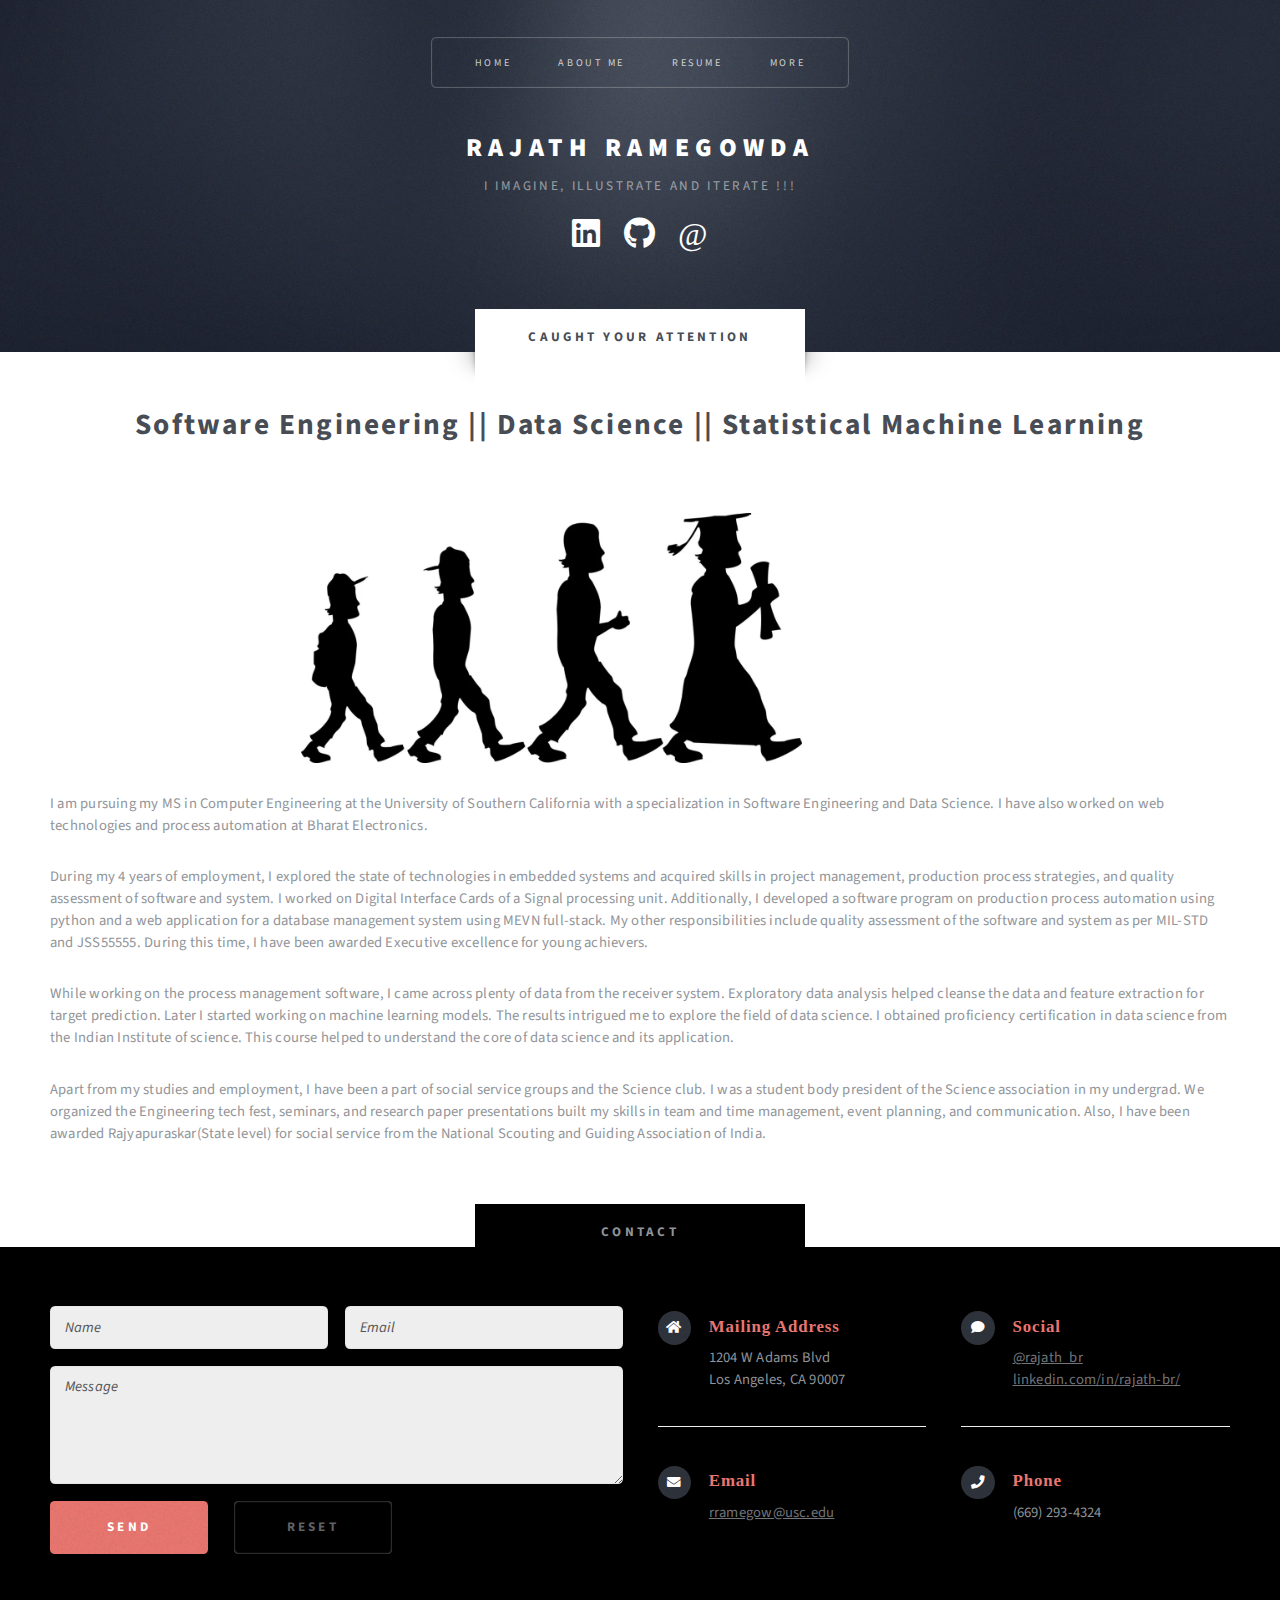
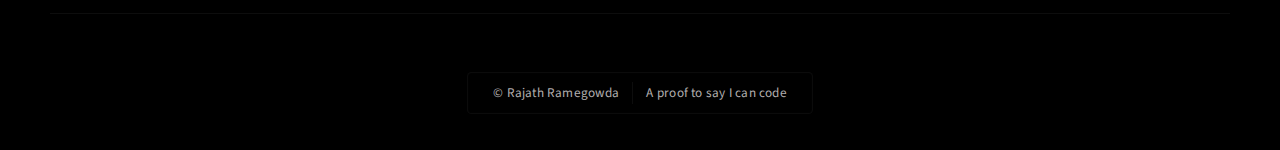
<file: about.html>
<!DOCTYPE HTML>
<html>
	<head>
		<title>Rajath Ramegowda</title>
		<meta charset="utf-8" />
		<meta name="viewport" content="width=device-width, initial-scale=1, user-scalable=no" />
		<link rel="stylesheet" href="assets/css/main.css" />
		<link rel="stylesheet" href="assets/css/all.css"/>
	</head>
	<body class="no-sidebar is-preload">
		<div id="page-wrapper">

			<!-- Header -->
				<section id="header" class="wrapper">

					<!-- Logo -->
                    <div id="logo">
                        <h1><a href="index.html">Rajath Ramegowda</a></h1>
                        <p>I Imagine, Illustrate and Iterate !!!</p>
                        <div style="margin-top: 20px;">
                            <a href="https://www.linkedin.com/in/rajath-br/" target="_blank"><span class="fab fa-linkedin" style="font-size: xx-large; margin-right: 20px; color: white;"></span></a>
                            <a href="https://github.com/rajathbrgowda"><span class="fab fa-github" style="font-size: xx-large; margin-right: 20px; color: white;"></span></a>
                            <a href="mailto:rramegow@usc.edu"><span class="fab fa-at" style="font-size: xx-large; color: white;"></span></a>
                        </div>
                    </div>

					<!-- Nav -->
                    <nav id="nav">
                        <ul>
                            <li><a href="index.html">Home</a></li>
                            <li class="current"><a href="about.html">About ME</a></li>
                            <li><a href="Rajath_Resume.pdf" target="_blank">Resume</a></li>
                            <li>
                                <a href="#">More</a>
                                <ul>
                                    <li><a href="/index.html#skills">Skills</a></li>
                                    <li><a href="/index.html#education">Education</a></li>
                                    <li><a href="/index.html#experience">Experience</a></li>
                                    <li><a href="/index.html#project">Project</a></li>
                                    <li><a href="/activity.html">Activities</a></li>
                                    <li><a href="/index.html#contact">Contact me</a></li>
                                </ul>
                            </li>
                        </ul>
                    </nav>

				</section>

			<!-- Main -->
				<div id="main" class="wrapper style2">
					<div class="title">Caught your attention </div>
					<div class="container">

						<!-- Content -->
							<div id="content">
								<article class="box post">
									<header class="style1">
										<h2>Software Engineering || Data Science || Statistical Machine Learning<br class="mobile-hide" /></h2>
									</header>
									<a href="#" class="image featured" style="display: flex; justify-content: center;">
										<img src="images/evolution.webp" style="height: 50%; width:50%"/>
									</a>
									<p>I am pursuing my MS in Computer Engineering at the University of Southern California with a specialization in Software Engineering and Data Science. 
                                        I have also worked on web technologies and process automation at Bharat Electronics. </p>

									<p>During my 4 years of employment, I explored the state of technologies in embedded systems and acquired skills in project management, production process strategies, and quality assessment of software and system. 
                                        I worked on Digital Interface Cards of a Signal processing unit. Additionally, I developed a software program on production process automation using python and a web application for a database management system using MEVN full-stack. 
                                        My other responsibilities include quality assessment of the software and system as per MIL-STD and JSS55555. During this time, I have been awarded Executive excellence for young achievers. </p>
									
                                        <p>While working on the process management software, I came across plenty of data from the receiver system. Exploratory data analysis helped cleanse the data and feature extraction for target prediction. 
                                            Later I started working on machine learning models. The results intrigued me to explore the field of data science. 
                                            I obtained proficiency certification in data science from the Indian Institute of science. 
                                            This course helped to understand the core of data science and its application. </p>

									<p>Apart from my studies and employment, I have been a part of social service groups and the Science club. 
                                        I was a student body president of the Science association in my undergrad. We organized the Engineering tech fest, seminars, and research paper presentations built my skills in team and time management, event planning, and communication. 
                                        Also, I have been awarded Rajyapuraskar(State level) for social service from the National Scouting and Guiding Association of India.</p>
								
                                    </article>
							</div>

					</div>
				</div>

			<!-- Footer -->
            <section id="contact" class="wrapper" style="background-color: black; padding-bottom: 10px;">
                <div class="title" style="background-color: black;"> Contact</div>
                <div class="container">
                    <div class="row">
                        <div class="col-6 col-12-medium">

                            <!-- Contact Form -->
                            
                                <section>
                                    <form action="https://formspree.io/f/xgebadan" method="POST">
                                        <div class="row gtr-50">
                                            <div class="col-6 col-12-small">
                                                <input type="text" name="name" id="contact-name" placeholder="Name" />
                                            </div>
                                            <div class="col-6 col-12-small">
                                                <input type="text" name="email" id="contact-email" placeholder="Email" />
                                            </div>
                                            <div class="col-12">
                                                <textarea name="message" id="contact-message" placeholder="Message" rows="4"></textarea>
                                            </div>
                                            <div class="col-12">
                                                <ul class="actions">
                                                    <li><input type="submit" class="style1" value="Send" /></li>
                                                    <li><input type="reset" class="style2" value="Reset" /></li>
                                                </ul>
                                            </div>
                                        </div>
                                    </form>
                                </section>

                        </div>
                        <div class="col-6 col-12-medium">

                            <!-- Contact --> 
                                <section class="feature-list small">
                                    <div class="row">
                                        <div class="col-6 col-12-small">
                                            <section>
                                                <h3 class="fa-solid fa-home"> Mailing Address</h3>
                                                <p>
                                                    1204 W Adams Blvd<br />
                                                    Los Angeles, CA 90007
                                                </p>
                                            </section>
                                        </div>
                                        <div class="col-6 col-12-small">
                                            <section>
                                                <h3 class="fa-solid fa-comment">Social</h3>
                                                <p>
                                                    <a href="https://www.instagram.com/rajath_br/">@rajath_br</a><br />
                                                    <a href="https://www.linkedin.com/in/rajath-br/">linkedin.com/in/rajath-br/</a><br />
                                                </p>
                                            </section>
                                        </div>
                                        <div class="col-6 col-12-small">
                                            <section>
                                                <h3 class="fa-solid fa-envelope">Email</h3>
                                                <p>
                                                    <a href="rramegow@usc.edu">rramegow@usc.edu</a>
                                                </p>
                                            </section>
                                        </div>
                                        <div class="col-6 col-12-small">
                                            <section>
                                                <h3 class="fa-solid fa-phone">Phone</h3>
                                                <p>
                                                    (669) 293-4324
                                                </p>
                                            </section>
                                        </div>
                                    </div>
                                </section>

                        </div>
                    </div>
                    <div id="copyright">
                        <ul style="color: rgb(178, 175, 175);">
                            <li>&copy; Rajath Ramegowda</li><li>A proof to say I can code </li>
                        </ul>
                    </div>
                </div>
            </section>

		</div>

		<!-- Scripts -->
			<script src="assets/js/jquery.min.js"></script>
			<script src="assets/js/jquery.dropotron.min.js"></script>
			<script src="assets/js/browser.min.js"></script>
			<script src="assets/js/breakpoints.min.js"></script>
			<script src="assets/js/util.js"></script>
			<script src="assets/js/main.js"></script>

	</body>
</html>
</file>
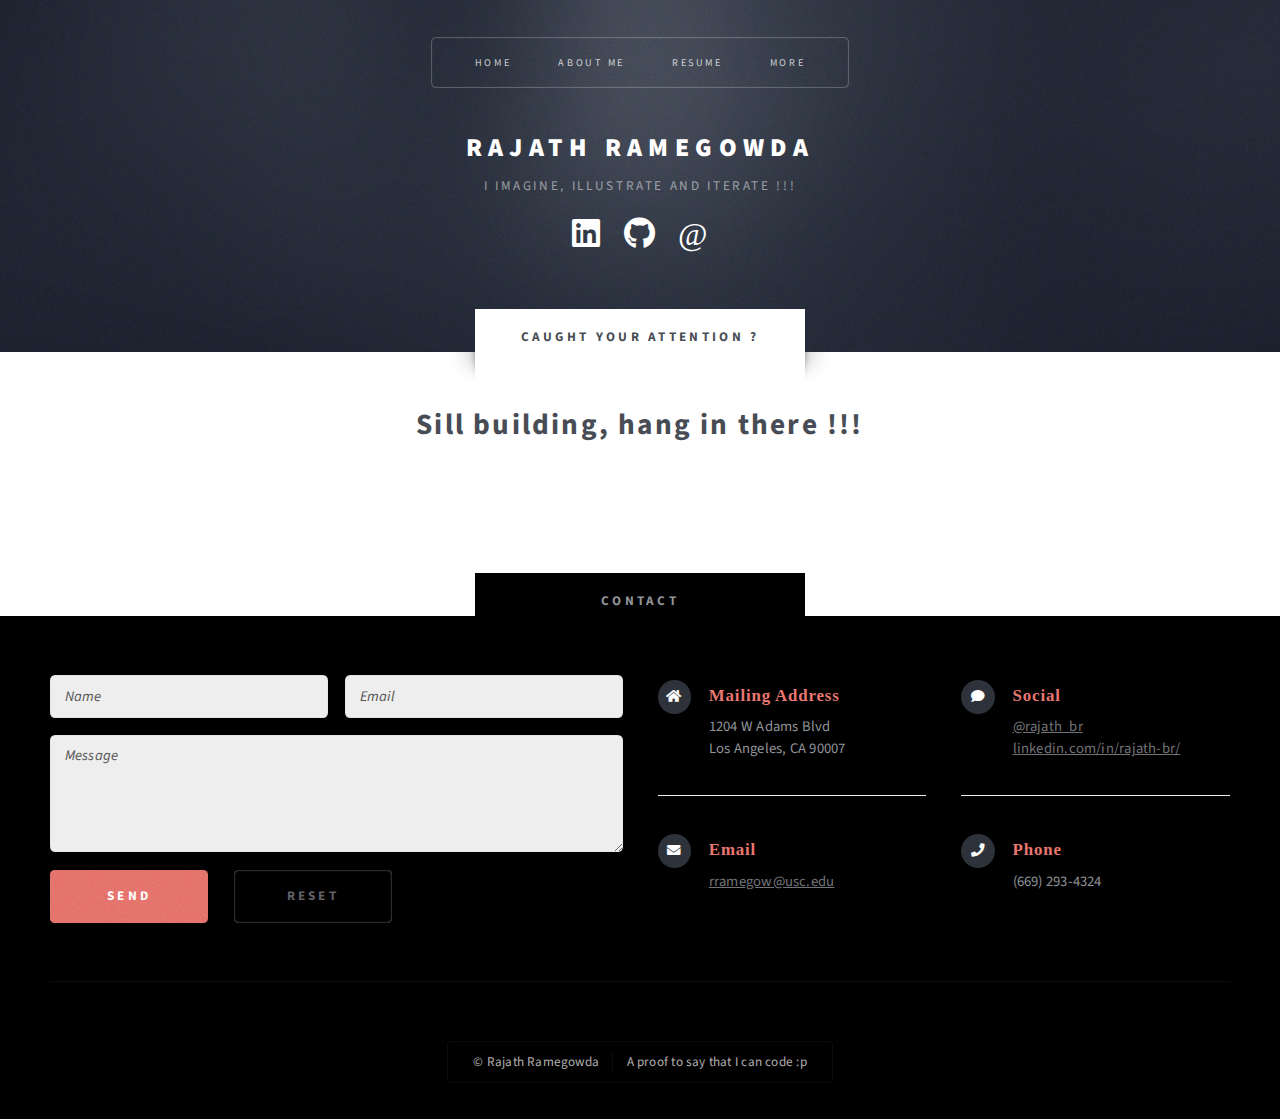
<file: activity.html>
<!DOCTYPE HTML>
<html>
	<head>
		<title>Rajath Ramegowda</title>
		<meta charset="utf-8" />
		<meta name="viewport" content="width=device-width, initial-scale=1, user-scalable=no" />
		<link rel="stylesheet" href="assets/css/main.css" />
		<link rel="stylesheet" href="assets/css/all.css"/>
	</head>
	<body class="no-sidebar is-preload">
		<div id="page-wrapper">

			<!-- Header -->
				<section id="header" class="wrapper">

					<!-- Logo -->
                    <div id="logo">
                        <h1><a href="index.html">Rajath Ramegowda</a></h1>
                        <p>I Imagine, Illustrate and Iterate !!!</p>
                        <div style="margin-top: 20px;">
                            <a href="https://www.linkedin.com/in/rajath-br/" target="_blank"><span class="fab fa-linkedin" style="font-size: xx-large; margin-right: 20px; color: white;"></span></a>
                            <a href="https://github.com/rajathbrgowda"><span class="fab fa-github" style="font-size: xx-large; margin-right: 20px; color: white;"></span></a>
                            <a href="mailto:rramegow@usc.edu"><span class="fab fa-at" style="font-size: xx-large; color: white;"></span></a>
                        </div>
                    </div>

					<!-- Nav -->
                    <nav id="nav">
                        <ul>
                            <li><a href="index.html">Home</a></li>
                            <li><a href="about.html">About ME</a></li>
                            <li><a href="Rajath_Resume.pdf" target="_blank">Resume</a></li>
                            <li>
                                <a href="#">More</a>
                                <ul>
                                    <li><a href="/index.html#skills">Skills</a></li>
                                    <li><a href="/index.html#education">Education</a></li>
                                    <li><a href="/index.html#experience">Experience</a></li>
                                    <li><a href="/index.html#project">Project</a></li>
                                    <li  class="current"><a href="#">Activities</a></li>
                                    <li><a href="/index.html#contact">Contact me</a></li>
                                </ul>
                            </li>
                        </ul>
                    </nav>

				</section>

			<!-- Main -->
				<div id="main" class="wrapper style2">
					<div class="title">Caught your attention ?</div>
					<div class="container">

						<!-- Content -->
							<div id="content">
								<article class="box post">
									<header class="style1">
										<h2> Sill building, hang in there !!!<br class="mobile-hide" /></h2>
									</header>
									
                                    </article>
							</div>

					</div>
				</div>

			<!-- Footer -->
            <section id="contact" class="wrapper" style="background-color: black; padding-bottom: 10px;">
                <div class="title" style="background-color: black;"> Contact</div>
                <div class="container">
                    <div class="row">
                        <div class="col-6 col-12-medium">

                            <!-- Contact Form -->
                            
                                <section>
                                    <form action="https://formspree.io/f/xgebadan" method="POST">
                                        <div class="row gtr-50">
                                            <div class="col-6 col-12-small">
                                                <input type="text" name="name" id="contact-name" placeholder="Name" />
                                            </div>
                                            <div class="col-6 col-12-small">
                                                <input type="text" name="email" id="contact-email" placeholder="Email" />
                                            </div>
                                            <div class="col-12">
                                                <textarea name="message" id="contact-message" placeholder="Message" rows="4"></textarea>
                                            </div>
                                            <div class="col-12">
                                                <ul class="actions">
                                                    <li><input type="submit" class="style1" value="Send" /></li>
                                                    <li><input type="reset" class="style2" value="Reset" /></li>
                                                </ul>
                                            </div>
                                        </div>
                                    </form>
                                </section>

                        </div>
                        <div class="col-6 col-12-medium">

                            <!-- Contact --> 
                                <section class="feature-list small">
                                    <div class="row">
                                        <div class="col-6 col-12-small">
                                            <section>
                                                <h3 class="fa-solid fa-home">Mailing Address</h3>
                                                <p>
                                                    1204 W Adams Blvd<br />
                                                    Los Angeles, CA 90007
                                                </p>
                                            </section>
                                        </div>
                                        <div class="col-6 col-12-small">
                                            <section>
                                                <h3 class="fa-solid fa-comment">Social</h3>
                                                <p>
                                                    <a href="https://www.instagram.com/rajath_br/">@rajath_br</a><br />
                                                    <a href="https://www.linkedin.com/in/rajath-br/">linkedin.com/in/rajath-br/</a><br />
                                                </p>
                                            </section>
                                        </div>
                                        <div class="col-6 col-12-small">
                                            <section>
                                                <h3 class="fa-solid fa-envelope">Email</h3>
                                                <p>
                                                    <a href="rramegow@usc.edu">rramegow@usc.edu</a>
                                                </p>
                                            </section>
                                        </div>
                                        <div class="col-6 col-12-small">
                                            <section>
                                                <h3 class="fa-solid fa-phone">Phone</h3>
                                                <p>
                                                    (669) 293-4324
                                                </p>
                                            </section>
                                        </div>
                                    </div>
                                </section>

                        </div>
                    </div>
                    <div id="copyright">
                        <ul style="color: rgb(178, 175, 175);">
                            <li>&copy; Rajath Ramegowda</li><li>A proof to say that I can code :p </li>
                        </ul>
                    </div>
                </div>
            </section>

		</div>

		<!-- Scripts -->
			<script src="assets/js/jquery.min.js"></script>
			<script src="assets/js/jquery.dropotron.min.js"></script>
			<script src="assets/js/browser.min.js"></script>
			<script src="assets/js/breakpoints.min.js"></script>
			<script src="assets/js/util.js"></script>
			<script src="assets/js/main.js"></script>

	</body>
</html>
</file>
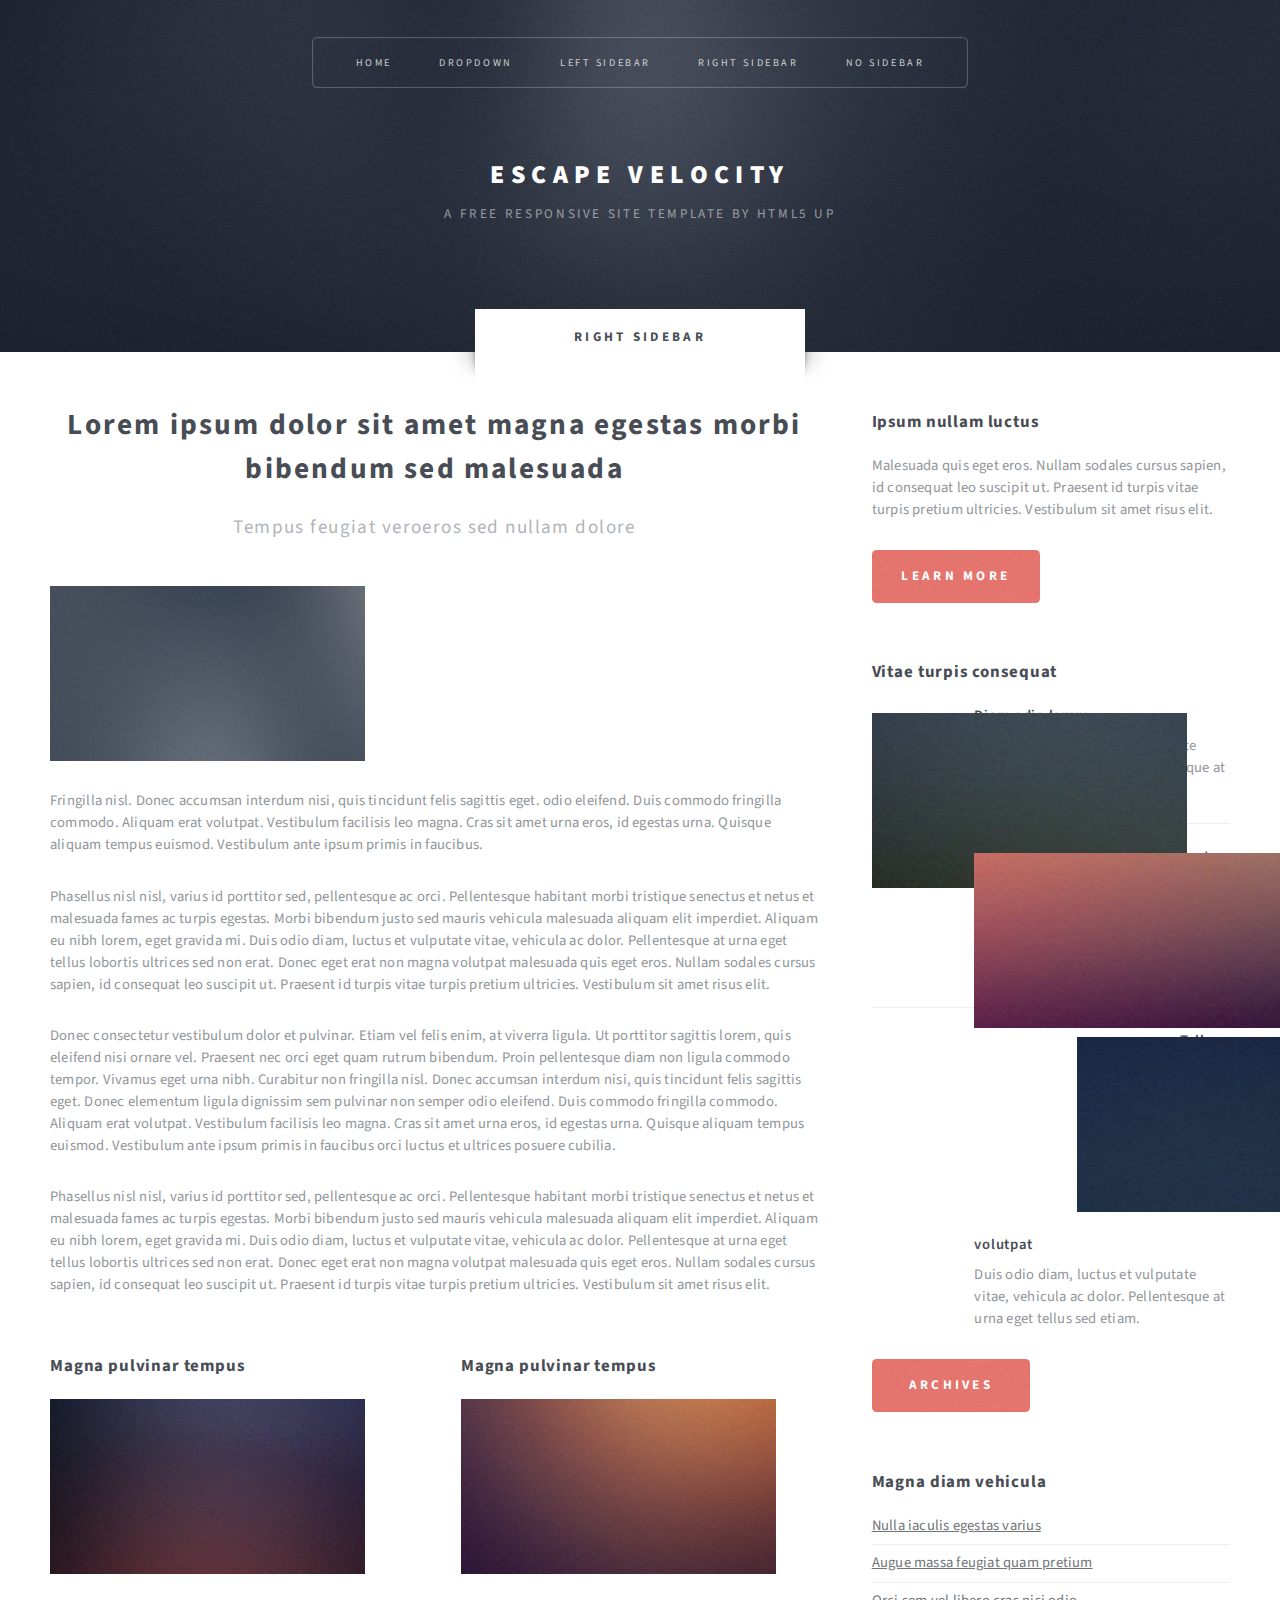
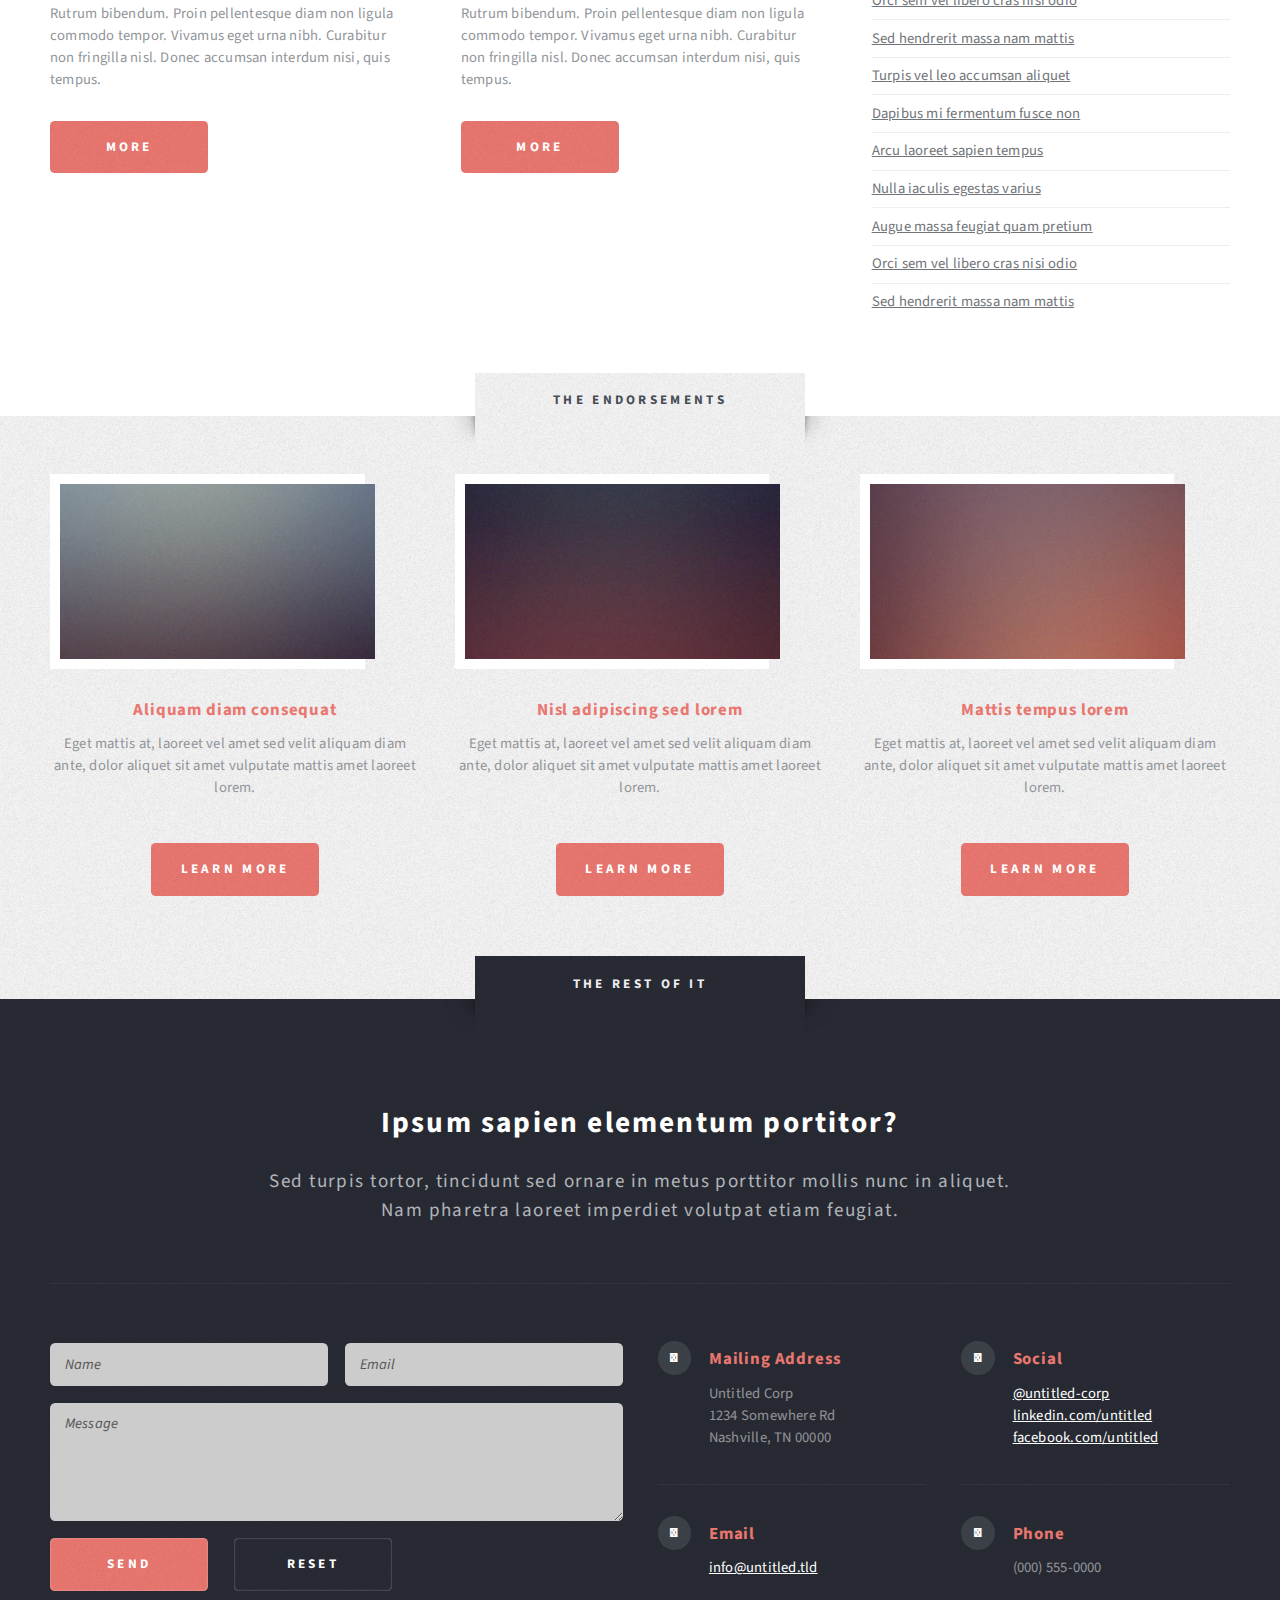
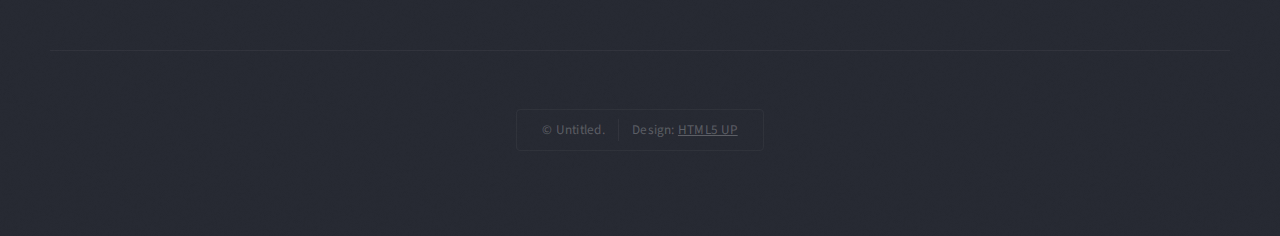
<file: right-sidebar.html>
<!DOCTYPE HTML>
<!--
	Escape Velocity by HTML5 UP
	html5up.net | @ajlkn
	Free for personal and commercial use under the CCA 3.0 license (html5up.net/license)
-->
<html>
	<head>
		<title>Right Sidebar - Escape Velocity by HTML5 UP</title>
		<meta charset="utf-8" />
		<meta name="viewport" content="width=device-width, initial-scale=1, user-scalable=no" />
		<link rel="stylesheet" href="assets/css/main.css" />
	</head>
	<body class="right-sidebar is-preload">
		<div id="page-wrapper">

			<!-- Header -->
				<section id="header" class="wrapper">

					<!-- Logo -->
						<div id="logo">
							<h1><a href="index.html">Escape Velocity</a></h1>
							<p>A free responsive site template by HTML5 UP</p>
						</div>

					<!-- Nav -->
						<nav id="nav">
							<ul>
								<li><a href="index.html">Home</a></li>
								<li>
									<a href="#">Dropdown</a>
									<ul>
										<li><a href="#">Lorem ipsum</a></li>
										<li><a href="#">Magna veroeros</a></li>
										<li><a href="#">Etiam nisl</a></li>
										<li>
											<a href="#">Sed consequat</a>
											<ul>
												<li><a href="#">Lorem dolor</a></li>
												<li><a href="#">Amet consequat</a></li>
												<li><a href="#">Magna phasellus</a></li>
												<li><a href="#">Etiam nisl</a></li>
												<li><a href="#">Sed feugiat</a></li>
											</ul>
										</li>
										<li><a href="#">Nisl tempus</a></li>
									</ul>
								</li>
								<li><a href="left-sidebar.html">Left Sidebar</a></li>
								<li class="current"><a href="right-sidebar.html">Right Sidebar</a></li>
								<li><a href="no-sidebar.html">No Sidebar</a></li>
							</ul>
						</nav>

				</section>

			<!-- Main -->
				<section id="main" class="wrapper style2">
					<div class="title">Right Sidebar</div>
					<div class="container">
						<div class="row gtr-150">
							<div class="col-8 col-12-medium">

								<!-- Content -->
									<div id="content">
										<article class="box post">
											<header class="style1">
												<h2>Lorem ipsum dolor sit amet magna egestas morbi bibendum sed malesuada</h2>
												<p>Tempus feugiat veroeros sed nullam dolore</p>
											</header>
											<a href="#" class="image featured">
												<img src="images/pic01.jpg" alt="" />
											</a>
											<p>Fringilla nisl. Donec accumsan interdum nisi, quis tincidunt felis sagittis eget.
											odio eleifend. Duis commodo fringilla commodo. Aliquam erat volutpat. Vestibulum
											facilisis leo magna. Cras sit amet urna eros, id egestas urna. Quisque aliquam
											tempus euismod. Vestibulum ante ipsum primis in faucibus.</p>
											<p>Phasellus nisl nisl, varius id porttitor sed, pellentesque ac orci. Pellentesque
											habitant morbi tristique senectus et netus et malesuada fames ac turpis egestas. Morbi
											bibendum justo sed mauris vehicula malesuada aliquam elit imperdiet. Aliquam eu nibh
											lorem, eget gravida mi. Duis odio diam, luctus et vulputate vitae, vehicula ac dolor.
											Pellentesque at urna eget tellus lobortis ultrices sed non erat. Donec eget erat non
											magna volutpat malesuada quis eget eros. Nullam sodales cursus sapien, id consequat
											leo suscipit ut. Praesent id turpis vitae turpis pretium ultricies. Vestibulum sit
											amet risus elit.</p>
											<p>Donec consectetur vestibulum dolor et pulvinar. Etiam vel felis enim, at viverra
											ligula. Ut porttitor sagittis lorem, quis eleifend nisi ornare vel. Praesent nec orci
											eget quam rutrum bibendum. Proin pellentesque diam non ligula commodo tempor. Vivamus
											eget urna nibh. Curabitur non fringilla nisl. Donec accumsan interdum nisi, quis
											tincidunt felis sagittis eget. Donec elementum ligula dignissim sem pulvinar non semper
											odio eleifend. Duis commodo fringilla commodo. Aliquam erat volutpat. Vestibulum
											facilisis leo magna. Cras sit amet urna eros, id egestas urna. Quisque aliquam
											tempus euismod. Vestibulum ante ipsum primis in faucibus orci luctus et ultrices
											posuere cubilia.</p>
											<p>Phasellus nisl nisl, varius id porttitor sed, pellentesque ac orci. Pellentesque
											habitant morbi tristique senectus et netus et malesuada fames ac turpis egestas. Morbi
											bibendum justo sed mauris vehicula malesuada aliquam elit imperdiet. Aliquam eu nibh
											lorem, eget gravida mi. Duis odio diam, luctus et vulputate vitae, vehicula ac dolor.
											Pellentesque at urna eget tellus lobortis ultrices sed non erat. Donec eget erat non
											magna volutpat malesuada quis eget eros. Nullam sodales cursus sapien, id consequat
											leo suscipit ut. Praesent id turpis vitae turpis pretium ultricies. Vestibulum sit
											amet risus elit.</p>
										</article>
										<div class="row gtr-150">
											<div class="col-6 col-12-small">
												<section class="box">
													<header>
														<h2>Magna pulvinar tempus</h2>
													</header>
													<a href="#" class="image featured"><img src="images/pic05.jpg" alt="" /></a>
													<p>Rutrum bibendum. Proin pellentesque diam non ligula commodo tempor. Vivamus
													eget urna nibh. Curabitur non fringilla nisl. Donec accumsan interdum nisi, quis
													tempus.</p>
													<a href="#" class="button style1">More</a>
												</section>
											</div>
											<div class="col-6 col-12-small">
												<section class="box">
													<header>
														<h2>Magna pulvinar tempus</h2>
													</header>
													<a href="#" class="image featured"><img src="images/pic06.jpg" alt="" /></a>
													<p>Rutrum bibendum. Proin pellentesque diam non ligula commodo tempor. Vivamus
													eget urna nibh. Curabitur non fringilla nisl. Donec accumsan interdum nisi, quis
													tempus.</p>
													<a href="#" class="button style1">More</a>
												</section>
											</div>
										</div>
									</div>

							</div>
							<div class="col-4 col-12-medium">

								<!-- Sidebar -->
									<div id="sidebar">
										<section class="box">
											<header>
												<h2>Ipsum nullam luctus</h2>
											</header>
											<p>Malesuada quis eget eros. Nullam sodales cursus sapien, id consequat
											leo suscipit ut. Praesent id turpis vitae turpis pretium ultricies. Vestibulum sit
											amet risus elit.</p>
											<a href="#" class="button style1">Learn More</a>
										</section>
										<section class="box">
											<header>
												<h2>Vitae turpis consequat</h2>
											</header>
											<ul class="style2">
												<li>
													<article class="box post-excerpt">
														<a href="#" class="image left"><img src="images/pic08.jpg" alt="" /></a>
														<h3><a href="#">Diam odio lorem</a></h3>
														<p>Duis odio diam, luctus et vulputate vitae, vehicula ac dolor. Pellentesque at urna eget tellus sed etiam.</p>
													</article>
												</li>
												<li>
													<article class="box post-excerpt">
														<a href="#" class="image left"><img src="images/pic09.jpg" alt="" /></a>
														<h3><a href="#">Sed duis consequat</a></h3>
														<p>Duis odio diam, luctus et vulputate vitae, vehicula ac dolor. Pellentesque at urna eget tellus sed etiam.</p>
													</article>
												</li>
												<li>
													<article class="box post-excerpt">
														<a href="#" class="image left"><img src="images/pic10.jpg" alt="" /></a>
														<h3><a href="#">Tellus nulla volutpat</a></h3>
														<p>Duis odio diam, luctus et vulputate vitae, vehicula ac dolor. Pellentesque at urna eget tellus sed etiam.</p>
													</article>
												</li>
											</ul>
											<a href="#" class="button style1">Archives</a>
										</section>
										<section class="box">
											<header>
												<h2>Magna diam vehicula</h2>
											</header>
											<ul class="style3">
												<li><a href="#">Nulla iaculis egestas varius</a></li>
												<li><a href="#">Augue massa feugiat quam pretium</a></li>
												<li><a href="#">Orci sem vel libero cras nisi odio</a></li>
												<li><a href="#">Sed hendrerit massa nam mattis</a></li>
												<li><a href="#">Turpis vel leo accumsan aliquet</a></li>
												<li><a href="#">Dapibus mi fermentum fusce non</a></li>
												<li><a href="#">Arcu laoreet sapien tempus</a></li>
												<li><a href="#">Nulla iaculis egestas varius</a></li>
												<li><a href="#">Augue massa feugiat quam pretium</a></li>
												<li><a href="#">Orci sem vel libero cras nisi odio</a></li>
												<li><a href="#">Sed hendrerit massa nam mattis</a></li>
											</ul>
										</section>
									</div>

							</div>
						</div>
					</div>
				</section>

			<!-- Highlights -->
				<section id="highlights" class="wrapper style3">
					<div class="title">The Endorsements</div>
					<div class="container">
						<div class="row aln-center">
							<div class="col-4 col-12-medium">
								<section class="highlight">
									<a href="#" class="image featured"><img src="images/pic02.jpg" alt="" /></a>
									<h3><a href="#">Aliquam diam consequat</a></h3>
									<p>Eget mattis at, laoreet vel amet sed velit aliquam diam ante, dolor aliquet sit amet vulputate mattis amet laoreet lorem.</p>
									<ul class="actions">
										<li><a href="#" class="button style1">Learn More</a></li>
									</ul>
								</section>
							</div>
							<div class="col-4 col-12-medium">
								<section class="highlight">
									<a href="#" class="image featured"><img src="images/pic03.jpg" alt="" /></a>
									<h3><a href="#">Nisl adipiscing sed lorem</a></h3>
									<p>Eget mattis at, laoreet vel amet sed velit aliquam diam ante, dolor aliquet sit amet vulputate mattis amet laoreet lorem.</p>
									<ul class="actions">
										<li><a href="#" class="button style1">Learn More</a></li>
									</ul>
								</section>
							</div>
							<div class="col-4 col-12-medium">
								<section class="highlight">
									<a href="#" class="image featured"><img src="images/pic04.jpg" alt="" /></a>
									<h3><a href="#">Mattis tempus lorem</a></h3>
									<p>Eget mattis at, laoreet vel amet sed velit aliquam diam ante, dolor aliquet sit amet vulputate mattis amet laoreet lorem.</p>
									<ul class="actions">
										<li><a href="#" class="button style1">Learn More</a></li>
									</ul>
								</section>
							</div>
						</div>
					</div>
				</section>

			<!-- Footer -->
				<section id="footer" class="wrapper">
					<div class="title">The Rest Of It</div>
					<div class="container">
						<header class="style1">
							<h2>Ipsum sapien elementum portitor?</h2>
							<p>
								Sed turpis tortor, tincidunt sed ornare in metus porttitor mollis nunc in aliquet.<br />
								Nam pharetra laoreet imperdiet volutpat etiam feugiat.
							</p>
						</header>
						<div class="row">
							<div class="col-6 col-12-medium">

								<!-- Contact Form -->
									<section>
										<form method="post" action="#">
											<div class="row gtr-50">
												<div class="col-6 col-12-small">
													<input type="text" name="name" id="contact-name" placeholder="Name" />
												</div>
												<div class="col-6 col-12-small">
													<input type="text" name="email" id="contact-email" placeholder="Email" />
												</div>
												<div class="col-12">
													<textarea name="message" id="contact-message" placeholder="Message" rows="4"></textarea>
												</div>
												<div class="col-12">
													<ul class="actions">
														<li><input type="submit" class="style1" value="Send" /></li>
														<li><input type="reset" class="style2" value="Reset" /></li>
													</ul>
												</div>
											</div>
										</form>
									</section>

							</div>
							<div class="col-6 col-12-medium">

								<!-- Contact -->
									<section class="feature-list small">
										<div class="row">
											<div class="col-6 col-12-small">
												<section>
													<h3 class="icon solid fa-home">Mailing Address</h3>
													<p>
														Untitled Corp<br />
														1234 Somewhere Rd<br />
														Nashville, TN 00000
													</p>
												</section>
											</div>
											<div class="col-6 col-12-small">
												<section>
													<h3 class="icon solid fa-comment">Social</h3>
													<p>
														<a href="#">@untitled-corp</a><br />
														<a href="#">linkedin.com/untitled</a><br />
														<a href="#">facebook.com/untitled</a>
													</p>
												</section>
											</div>
											<div class="col-6 col-12-small">
												<section>
													<h3 class="icon solid fa-envelope">Email</h3>
													<p>
														<a href="#">info@untitled.tld</a>
													</p>
												</section>
											</div>
											<div class="col-6 col-12-small">
												<section>
													<h3 class="icon solid fa-phone">Phone</h3>
													<p>
														(000) 555-0000
													</p>
												</section>
											</div>
										</div>
									</section>

							</div>
						</div>
						<div id="copyright">
							<ul>
								<li>&copy; Untitled.</li><li>Design: <a href="http://html5up.net">HTML5 UP</a></li>
							</ul>
						</div>
					</div>
				</section>

		</div>

		<!-- Scripts -->
			<script src="assets/js/jquery.min.js"></script>
			<script src="assets/js/jquery.dropotron.min.js"></script>
			<script src="assets/js/browser.min.js"></script>
			<script src="assets/js/breakpoints.min.js"></script>
			<script src="assets/js/util.js"></script>
			<script src="assets/js/main.js"></script>

	</body>
</html>
</file>
<file: assets/css/main.css>
@import url("fontawesome-all.min.css");
@import url("https://fonts.googleapis.com/css?family=Source+Sans+Pro:400,400italic,700,900");

/*
	Escape Velocity by HTML5 UP
	html5up.net | @ajlkn
	Free for personal and commercial use under the CCA 3.0 license (html5up.net/license)
*/

html, body, div, span, applet, object,
iframe, h1, h2, h3, h4, h5, h6, p, blockquote,
pre, a, abbr, acronym, address, big, cite,
code, del, dfn, em, img, ins, kbd, q, s, samp,
small, strike, strong, sub, sup, tt, var, b,
u, i, center, dl, dt, dd, ol, ul, li, fieldset,
form, label, legend, table, caption, tbody,
tfoot, thead, tr, th, td, article, aside,
canvas, details, embed, figure, figcaption,
footer, header, hgroup, menu, nav, output, ruby,
section, summary, time, mark, audio, video {
	margin: 0;
	padding: 0;
	border: 0;
	font-size: 100%;
	font: inherit;
	vertical-align: baseline;}

article, aside, details, figcaption, figure,
footer, header, hgroup, menu, nav, section {
	display: block;}

body {
	line-height: 1;
}

ol, ul {
	list-style: none;
}

blockquote, q {
	quotes: none;
}

	blockquote:before, blockquote:after, q:before, q:after {
		content: '';
		content: none;
	}

table {
	border-collapse: collapse;
	border-spacing: 0;
}

body {
	-webkit-text-size-adjust: none;
}

mark {
	background-color: transparent;
	color: inherit;
}

input::-moz-focus-inner {
	border: 0;
	padding: 0;
}

input, select, textarea {
	-moz-appearance: none;
	-webkit-appearance: none;
	-ms-appearance: none;
	appearance: none;
}

/* Basic */

	@-ms-viewport {
		width: device-width;
	}

	html {
		box-sizing: border-box;
	}

	*, *:before, *:after {
		box-sizing: inherit;
	}

	body.is-preload *, body.is-preload *:before, body.is-preload *:after {
		-moz-animation: none !important;
		-webkit-animation: none !important;
		-ms-animation: none !important;
		animation: none !important;
		-moz-transition: none !important;
		-webkit-transition: none !important;
		-ms-transition: none !important;
		transition: none !important;
	}

	body, input, textarea, select {
		font-family: 'Source Sans Pro', sans-serif;
		font-weight: 400;
		color: #919499;
		font-size: 14pt;
		line-height: 1.75em;
		letter-spacing: 0.025em;
	}

	h1, h2, h3, h4, h5, h6 {
		font-weight: 700;
		color: #484d55;
	}

		h1 a, h2 a, h3 a, h4 a, h5 a, h6 a {
			color: inherit;
			text-decoration: none;
		}

	a {
		-moz-transition: color .25s ease-in-out;
		-webkit-transition: color .25s ease-in-out;
		-ms-transition: color .25s ease-in-out;
		transition: color .25s ease-in-out;
		text-decoration: underline;
		color: #717479;
	}

		a:hover {
			text-decoration: none;
		}

	strong, b {
		font-weight: 700;
		color: #484d55;
	}

	blockquote {
		border-left: solid 0.5em #ddd;
		padding: 1em 0 1em 2em;
		font-style: italic;
	}

	em, i {
		font-style: italic;
	}

	hr {
		border: 0;
		border-top: solid 1px #ddd;
		margin: 2em 0 2em 0;
	}

	sub {
		position: relative;
		top: 0.5em;
		font-size: 0.8em;
	}

	sup {
		position: relative;
		top: -0.5em;
		font-size: 0.8em;
	}

	.nobr {
		white-space: nowrap;
	}

	br.clear {
		clear: both;
	}

	p, ul, ol, dl, table, blockquote, form {
		margin-bottom: 2em;
	}

/* Container */

	.container {
		margin: 0 auto;
		max-width: 100%;
		width: 68em;
	}

		@media screen and (max-width: 1680px) {

			.container {
				width: 70em;
			}

		}

		@media screen and (max-width: 1280px) {

			.container {
				width: calc(100% - 100px);
			}

		}

		@media screen and (max-width: 980px) {

			.container {
				width: calc(100% - 100px);
			}

		}

		@media screen and (max-width: 736px) {

			.container {
				width: calc(100% - 40px);
			}

		}

/* Row */

	.row {
		display: flex;
		flex-wrap: wrap;
		box-sizing: border-box;
		align-items: stretch;
	}

		.row > * {
			box-sizing: border-box;
		}

		.row.gtr-uniform > * > :last-child {
			margin-bottom: 0;
		}

		.row.aln-left {
			justify-content: flex-start;
		}

		.row.aln-center {
			justify-content: center !important;
		}

		.row.aln-right {
			justify-content: flex-end;
		}

		.row.aln-top {
			align-items: flex-start;
		}

		.row.aln-middle {
			align-items: center;
		}

		.row.aln-bottom {
			align-items: flex-end;
		}

		.row > .imp {
			order: -1;
		}

		.row > .col-1 {
			width: 8.33333%;
		}

		.row > .off-1 {
			margin-left: 8.33333%;
		}

		.row > .col-2 {
			width: 16.66667%;
		}

		.row > .off-2 {
			margin-left: 16.66667%;
		}

		.row > .col-3 {
			width: 25%;
		}

		.row > .off-3 {
			margin-left: 25%;
		}

		.row > .col-4 {
			width: 33.33333%;
		}

		.row > .off-4 {
			margin-left: 33.33333%;
		}

		.row > .col-5 {
			width: 41.66667%;
		}

		.row > .off-5 {
			margin-left: 41.66667%;
		}

		.row > .col-6 {
			width: 50%;
		}

		.row > .off-6 {
			margin-left: 50%;
		}

		.row > .col-7 {
			width: 58.33333%;
		}

		.row > .off-7 {
			margin-left: 58.33333%;
		}

		.row > .col-8 {
			width: 66.66667%;
		}

		.row > .off-8 {
			margin-left: 66.66667%;
		}

		.row > .col-9 {
			width: 75%;
		}

		.row > .off-9 {
			margin-left: 75%;
		}

		.row > .col-10 {
			width: 83.33333%;
		}

		.row > .off-10 {
			margin-left: 83.33333%;
		}

		.row > .col-11 {
			width: 91.66667%;
		}

		.row > .off-11 {
			margin-left: 91.66667%;
		}

		.row > .col-12 {
			width: 100%;
		}

		.row > .off-12 {
			margin-left: 100%;
		}

		.row.gtr-0 {
			margin-top: 0px;
			margin-left: 0px;
		}

			.row.gtr-0 > * {
				padding: 0px 0 0 0px;
			}

			.row.gtr-0.gtr-uniform {
				margin-top: 0px;
			}

				.row.gtr-0.gtr-uniform > * {
					padding-top: 0px;
				}

		.row.gtr-25 {
			margin-top: -12.5px;
			margin-left: -12.5px;
		}

			.row.gtr-25 > * {
				padding: 12.5px 0 0 12.5px;
			}

			.row.gtr-25.gtr-uniform {
				margin-top: -12.5px;
			}

				.row.gtr-25.gtr-uniform > * {
					padding-top: 12.5px;
				}

		.row.gtr-50 {
			margin-top: -25px;
			margin-left: -25px;
		}

			.row.gtr-50 > * {
				padding: 25px 0 0 25px;
			}

			.row.gtr-50.gtr-uniform {
				margin-top: -25px;
			}

				.row.gtr-50.gtr-uniform > * {
					padding-top: 25px;
				}

		.row {
			margin-top: -50px;
			margin-left: -50px;
		}

			.row > * {
				padding: 50px 0 0 50px;
			}

			.row.gtr-uniform {
				margin-top: -50px;
			}

				.row.gtr-uniform > * {
					padding-top: 50px;
				}

		.row.gtr-150 {
			margin-top: -75px;
			margin-left: -75px;
		}

			.row.gtr-150 > * {
				padding: 75px 0 0 75px;
			}

			.row.gtr-150.gtr-uniform {
				margin-top: -75px;
			}

				.row.gtr-150.gtr-uniform > * {
					padding-top: 75px;
				}

		.row.gtr-200 {
			margin-top: -100px;
			margin-left: -100px;
		}

			.row.gtr-200 > * {
				padding: 100px 0 0 100px;
			}

			.row.gtr-200.gtr-uniform {
				margin-top: -100px;
			}

				.row.gtr-200.gtr-uniform > * {
					padding-top: 100px;
				}

		@media screen and (max-width: 1680px) {

			.row {
				display: flex;
				flex-wrap: wrap;
				box-sizing: border-box;
				align-items: stretch;
			}

				.row > * {
					box-sizing: border-box;
				}

				.row.gtr-uniform > * > :last-child {
					margin-bottom: 0;
				}

				.row.aln-left {
					justify-content: flex-start;
				}

				.row.aln-center {
					justify-content: center;
				}

				.row.aln-right {
					justify-content: flex-end;
				}

				.row.aln-top {
					align-items: flex-start;
				}

				.row.aln-middle {
					align-items: center;
				}

				.row.aln-bottom {
					align-items: flex-end;
				}

				.row > .imp-xlarge {
					order: -1;
				}

				.row > .col-1-xlarge {
					width: 8.33333%;
				}

				.row > .off-1-xlarge {
					margin-left: 8.33333%;
				}

				.row > .col-2-xlarge {
					width: 16.66667%;
				}

				.row > .off-2-xlarge {
					margin-left: 16.66667%;
				}

				.row > .col-3-xlarge {
					width: 25%;
				}

				.row > .off-3-xlarge {
					margin-left: 25%;
				}

				.row > .col-4-xlarge {
					width: 33.33333%;
				}

				.row > .off-4-xlarge {
					margin-left: 33.33333%;
				}

				.row > .col-5-xlarge {
					width: 41.66667%;
				}

				.row > .off-5-xlarge {
					margin-left: 41.66667%;
				}

				.row > .col-6-xlarge {
					width: 50%;
				}

				.row > .off-6-xlarge {
					margin-left: 50%;
				}

				.row > .col-7-xlarge {
					width: 58.33333%;
				}

				.row > .off-7-xlarge {
					margin-left: 58.33333%;
				}

				.row > .col-8-xlarge {
					width: 66.66667%;
				}

				.row > .off-8-xlarge {
					margin-left: 66.66667%;
				}

				.row > .col-9-xlarge {
					width: 75%;
				}

				.row > .off-9-xlarge {
					margin-left: 75%;
				}

				.row > .col-10-xlarge {
					width: 83.33333%;
				}

				.row > .off-10-xlarge {
					margin-left: 83.33333%;
				}

				.row > .col-11-xlarge {
					width: 91.66667%;
				}

				.row > .off-11-xlarge {
					margin-left: 91.66667%;
				}

				.row > .col-12-xlarge {
					width: 100%;
				}

				.row > .off-12-xlarge {
					margin-left: 100%;
				}

				.row.gtr-0 {
					margin-top: 0px;
					margin-left: 0px;
				}

					.row.gtr-0 > * {
						padding: 0px 0 0 0px;
					}

					.row.gtr-0.gtr-uniform {
						margin-top: 0px;
					}

						.row.gtr-0.gtr-uniform > * {
							padding-top: 0px;
						}

				.row.gtr-25 {
					margin-top: -12.5px;
					margin-left: -12.5px;
				}

					.row.gtr-25 > * {
						padding: 12.5px 0 0 12.5px;
					}

					.row.gtr-25.gtr-uniform {
						margin-top: -12.5px;
					}

						.row.gtr-25.gtr-uniform > * {
							padding-top: 12.5px;
						}

				.row.gtr-50 {
					margin-top: -25px;
					margin-left: -25px;
				}

					.row.gtr-50 > * {
						padding: 25px 0 0 25px;
					}

					.row.gtr-50.gtr-uniform {
						margin-top: -25px;
					}

						.row.gtr-50.gtr-uniform > * {
							padding-top: 25px;
						}

				.row {
					margin-top: -50px;
					margin-left: -50px;
				}

					.row > * {
						padding: 50px 0 0 50px;
					}

					.row.gtr-uniform {
						margin-top: -50px;
					}

						.row.gtr-uniform > * {
							padding-top: 50px;
						}

				.row.gtr-150 {
					margin-top: -75px;
					margin-left: -75px;
				}

					.row.gtr-150 > * {
						padding: 75px 0 0 75px;
					}

					.row.gtr-150.gtr-uniform {
						margin-top: -75px;
					}

						.row.gtr-150.gtr-uniform > * {
							padding-top: 75px;
						}

				.row.gtr-200 {
					margin-top: -100px;
					margin-left: -100px;
				}

					.row.gtr-200 > * {
						padding: 100px 0 0 100px;
					}

					.row.gtr-200.gtr-uniform {
						margin-top: -100px;
					}

						.row.gtr-200.gtr-uniform > * {
							padding-top: 100px;
						}

		}

		@media screen and (max-width: 1280px) {

			.row {
				display: flex;
				flex-wrap: wrap;
				box-sizing: border-box;
				align-items: stretch;
			}

				.row > * {
					box-sizing: border-box;
				}

				.row.gtr-uniform > * > :last-child {
					margin-bottom: 0;
				}

				.row.aln-left {
					justify-content: flex-start;
				}

				.row.aln-center {
					justify-content: center;
				}

				.row.aln-right {
					justify-content: flex-end;
				}

				.row.aln-top {
					align-items: flex-start;
				}

				.row.aln-middle {
					align-items: center;
				}

				.row.aln-bottom {
					align-items: flex-end;
				}

				.row > .imp-large {
					order: -1;
				}

				.row > .col-1-large {
					width: 8.33333%;
				}

				.row > .off-1-large {
					margin-left: 8.33333%;
				}

				.row > .col-2-large {
					width: 16.66667%;
				}

				.row > .off-2-large {
					margin-left: 16.66667%;
				}

				.row > .col-3-large {
					width: 25%;
				}

				.row > .off-3-large {
					margin-left: 25%;
				}

				.row > .col-4-large {
					width: 33.33333%;
				}

				.row > .off-4-large {
					margin-left: 33.33333%;
				}

				.row > .col-5-large {
					width: 41.66667%;
				}

				.row > .off-5-large {
					margin-left: 41.66667%;
				}

				.row > .col-6-large {
					width: 50%;
				}

				.row > .off-6-large {
					margin-left: 50%;
				}

				.row > .col-7-large {
					width: 58.33333%;
				}

				.row > .off-7-large {
					margin-left: 58.33333%;
				}

				.row > .col-8-large {
					width: 66.66667%;
				}

				.row > .off-8-large {
					margin-left: 66.66667%;
				}

				.row > .col-9-large {
					width: 75%;
				}

				.row > .off-9-large {
					margin-left: 75%;
				}

				.row > .col-10-large {
					width: 83.33333%;
				}

				.row > .off-10-large {
					margin-left: 83.33333%;
				}

				.row > .col-11-large {
					width: 91.66667%;
				}

				.row > .off-11-large {
					margin-left: 91.66667%;
				}

				.row > .col-12-large {
					width: 100%;
				}

				.row > .off-12-large {
					margin-left: 100%;
				}

				.row.gtr-0 {
					margin-top: 0px;
					margin-left: 0px;
				}

					.row.gtr-0 > * {
						padding: 0px 0 0 0px;
					}

					.row.gtr-0.gtr-uniform {
						margin-top: 0px;
					}

						.row.gtr-0.gtr-uniform > * {
							padding-top: 0px;
						}

				.row.gtr-25 {
					margin-top: -8.75px;
					margin-left: -8.75px;
				}

					.row.gtr-25 > * {
						padding: 8.75px 0 0 8.75px;
					}

					.row.gtr-25.gtr-uniform {
						margin-top: -8.75px;
					}

						.row.gtr-25.gtr-uniform > * {
							padding-top: 8.75px;
						}

				.row.gtr-50 {
					margin-top: -17.5px;
					margin-left: -17.5px;
				}

					.row.gtr-50 > * {
						padding: 17.5px 0 0 17.5px;
					}

					.row.gtr-50.gtr-uniform {
						margin-top: -17.5px;
					}

						.row.gtr-50.gtr-uniform > * {
							padding-top: 17.5px;
						}

				.row {
					margin-top: -35px;
					margin-left: -35px;
				}

					.row > * {
						padding: 35px 0 0 35px;
					}

					.row.gtr-uniform {
						margin-top: -35px;
					}

						.row.gtr-uniform > * {
							padding-top: 35px;
						}

				.row.gtr-150 {
					margin-top: -52.5px;
					margin-left: -52.5px;
				}

					.row.gtr-150 > * {
						padding: 52.5px 0 0 52.5px;
					}

					.row.gtr-150.gtr-uniform {
						margin-top: -52.5px;
					}

						.row.gtr-150.gtr-uniform > * {
							padding-top: 52.5px;
						}

				.row.gtr-200 {
					margin-top: -70px;
					margin-left: -70px;
				}

					.row.gtr-200 > * {
						padding: 70px 0 0 70px;
					}

					.row.gtr-200.gtr-uniform {
						margin-top: -70px;
					}

						.row.gtr-200.gtr-uniform > * {
							padding-top: 70px;
						}

		}

		@media screen and (max-width: 980px) {

			.row {
				display: flex;
				flex-wrap: wrap;
				box-sizing: border-box;
				align-items: stretch;
			}

				.row > * {
					box-sizing: border-box;
				}

				.row.gtr-uniform > * > :last-child {
					margin-bottom: 0;
				}

				.row.aln-left {
					justify-content: flex-start;
				}

				.row.aln-center {
					justify-content: center;
				}

				.row.aln-right {
					justify-content: flex-end;
				}

				.row.aln-top {
					align-items: flex-start;
				}

				.row.aln-middle {
					align-items: center;
				}

				.row.aln-bottom {
					align-items: flex-end;
				}

				.row > .imp-medium {
					order: -1;
				}

				.row > .col-1-medium {
					width: 8.33333%;
				}

				.row > .off-1-medium {
					margin-left: 8.33333%;
				}

				.row > .col-2-medium {
					width: 16.66667%;
				}

				.row > .off-2-medium {
					margin-left: 16.66667%;
				}

				.row > .col-3-medium {
					width: 25%;
				}

				.row > .off-3-medium {
					margin-left: 25%;
				}

				.row > .col-4-medium {
					width: 33.33333%;
				}

				.row > .off-4-medium {
					margin-left: 33.33333%;
				}

				.row > .col-5-medium {
					width: 41.66667%;
				}

				.row > .off-5-medium {
					margin-left: 41.66667%;
				}

				.row > .col-6-medium {
					width: 50%;
				}

				.row > .off-6-medium {
					margin-left: 50%;
				}

				.row > .col-7-medium {
					width: 58.33333%;
				}

				.row > .off-7-medium {
					margin-left: 58.33333%;
				}

				.row > .col-8-medium {
					width: 66.66667%;
				}

				.row > .off-8-medium {
					margin-left: 66.66667%;
				}

				.row > .col-9-medium {
					width: 75%;
				}

				.row > .off-9-medium {
					margin-left: 75%;
				}

				.row > .col-10-medium {
					width: 83.33333%;
				}

				.row > .off-10-medium {
					margin-left: 83.33333%;
				}

				.row > .col-11-medium {
					width: 91.66667%;
				}

				.row > .off-11-medium {
					margin-left: 91.66667%;
				}

				.row > .col-12-medium {
					width: 100%;
				}

				.row > .off-12-medium {
					margin-left: 100%;
				}

				.row.gtr-0 {
					margin-top: 0px;
					margin-left: 0px;
				}

					.row.gtr-0 > * {
						padding: 0px 0 0 0px;
					}

					.row.gtr-0.gtr-uniform {
						margin-top: 0px;
					}

						.row.gtr-0.gtr-uniform > * {
							padding-top: 0px;
						}

				.row.gtr-25 {
					margin-top: -12.5px;
					margin-left: -12.5px;
				}

					.row.gtr-25 > * {
						padding: 12.5px 0 0 12.5px;
					}

					.row.gtr-25.gtr-uniform {
						margin-top: -12.5px;
					}

						.row.gtr-25.gtr-uniform > * {
							padding-top: 12.5px;
						}

				.row.gtr-50 {
					margin-top: -25px;
					margin-left: -25px;
				}

					.row.gtr-50 > * {
						padding: 25px 0 0 25px;
					}

					.row.gtr-50.gtr-uniform {
						margin-top: -25px;
					}

						.row.gtr-50.gtr-uniform > * {
							padding-top: 25px;
						}

				.row {
					margin-top: -50px;
					margin-left: -50px;
				}

					.row > * {
						padding: 50px 0 0 50px;
					}

					.row.gtr-uniform {
						margin-top: -50px;
					}

						.row.gtr-uniform > * {
							padding-top: 50px;
						}

				.row.gtr-150 {
					margin-top: -75px;
					margin-left: -75px;
				}

					.row.gtr-150 > * {
						padding: 75px 0 0 75px;
					}

					.row.gtr-150.gtr-uniform {
						margin-top: -75px;
					}

						.row.gtr-150.gtr-uniform > * {
							padding-top: 75px;
						}

				.row.gtr-200 {
					margin-top: -100px;
					margin-left: -100px;
				}

					.row.gtr-200 > * {
						padding: 100px 0 0 100px;
					}

					.row.gtr-200.gtr-uniform {
						margin-top: -100px;
					}

						.row.gtr-200.gtr-uniform > * {
							padding-top: 100px;
						}

		}

		@media screen and (max-width: 736px) {

			.row {
				display: flex;
				flex-wrap: wrap;
				box-sizing: border-box;
				align-items: stretch;
			}

				.row > * {
					box-sizing: border-box;
				}

				.row.gtr-uniform > * > :last-child {
					margin-bottom: 0;
				}

				.row.aln-left {
					justify-content: flex-start;
				}

				.row.aln-center {
					justify-content: center;
				}

				.row.aln-right {
					justify-content: flex-end;
				}

				.row.aln-top {
					align-items: flex-start;
				}

				.row.aln-middle {
					align-items: center;
				}

				.row.aln-bottom {
					align-items: flex-end;
				}

				.row > .imp-small {
					order: -1;
				}

				.row > .col-1-small {
					width: 8.33333%;
				}

				.row > .off-1-small {
					margin-left: 8.33333%;
				}

				.row > .col-2-small {
					width: 16.66667%;
				}

				.row > .off-2-small {
					margin-left: 16.66667%;
				}

				.row > .col-3-small {
					width: 25%;
				}

				.row > .off-3-small {
					margin-left: 25%;
				}

				.row > .col-4-small {
					width: 33.33333%;
				}

				.row > .off-4-small {
					margin-left: 33.33333%;
				}

				.row > .col-5-small {
					width: 41.66667%;
				}

				.row > .off-5-small {
					margin-left: 41.66667%;
				}

				.row > .col-6-small {
					width: 50%;
				}

				.row > .off-6-small {
					margin-left: 50%;
				}

				.row > .col-7-small {
					width: 58.33333%;
				}

				.row > .off-7-small {
					margin-left: 58.33333%;
				}

				.row > .col-8-small {
					width: 66.66667%;
				}

				.row > .off-8-small {
					margin-left: 66.66667%;
				}

				.row > .col-9-small {
					width: 75%;
				}

				.row > .off-9-small {
					margin-left: 75%;
				}

				.row > .col-10-small {
					width: 83.33333%;
				}

				.row > .off-10-small {
					margin-left: 83.33333%;
				}

				.row > .col-11-small {
					width: 91.66667%;
				}

				.row > .off-11-small {
					margin-left: 91.66667%;
				}

				.row > .col-12-small {
					width: 100%;
				}

				.row > .off-12-small {
					margin-left: 100%;
				}

				.row.gtr-0 {
					margin-top: 0px;
					margin-left: 0px;
				}

					.row.gtr-0 > * {
						padding: 0px 0 0 0px;
					}

					.row.gtr-0.gtr-uniform {
						margin-top: 0px;
					}

						.row.gtr-0.gtr-uniform > * {
							padding-top: 0px;
						}

				.row.gtr-25 {
					margin-top: -7.5px;
					margin-left: -7.5px;
				}

					.row.gtr-25 > * {
						padding: 7.5px 0 0 7.5px;
					}

					.row.gtr-25.gtr-uniform {
						margin-top: -7.5px;
					}

						.row.gtr-25.gtr-uniform > * {
							padding-top: 7.5px;
						}

				.row.gtr-50 {
					margin-top: -15px;
					margin-left: -15px;
				}

					.row.gtr-50 > * {
						padding: 15px 0 0 15px;
					}

					.row.gtr-50.gtr-uniform {
						margin-top: -15px;
					}

						.row.gtr-50.gtr-uniform > * {
							padding-top: 15px;
						}

				.row {
					margin-top: -30px;
					margin-left: -30px;
				}

					.row > * {
						padding: 30px 0 0 30px;
					}

					.row.gtr-uniform {
						margin-top: -30px;
					}

						.row.gtr-uniform > * {
							padding-top: 30px;
						}

				.row.gtr-150 {
					margin-top: -45px;
					margin-left: -45px;
				}

					.row.gtr-150 > * {
						padding: 45px 0 0 45px;
					}

					.row.gtr-150.gtr-uniform {
						margin-top: -45px;
					}

						.row.gtr-150.gtr-uniform > * {
							padding-top: 45px;
						}

				.row.gtr-200 {
					margin-top: -60px;
					margin-left: -60px;
				}

					.row.gtr-200 > * {
						padding: 60px 0 0 60px;
					}

					.row.gtr-200.gtr-uniform {
						margin-top: -60px;
					}

						.row.gtr-200.gtr-uniform > * {
							padding-top: 60px;
						}

		}

/* Section/Article */

	section,
	article {
		margin: 0 0 4em 0;
	}

	section > :last-child,
	article > :last-child,
	section:last-child,
	article:last-child {
		margin-bottom: 0;
	}

	header.style1 {
		text-align: center;
		padding: 3em 0 3em 0;
	}

		header.style1 h2 {
			font-weight: 700;
			font-size: 2em;
			letter-spacing: 0.075em;
			line-height: 1.5em;
		}

		header.style1 p {
			color: #b1b4b9;
			display: block;
			margin: 1.15em 0 0 0;
			font-size: 1.3em;
			letter-spacing: 0.075em;
			line-height: 1.5em;
		}

/* Table */

	table {
		width: 100%;
	}

		table.default {
			width: 100%;
		}

			table.default tbody tr:nth-child(2n+2) {
				background: #f4f4f4;
			}

			table.default td {
				padding: 0.5em 1em 0.5em 1em;
			}

			table.default th {
				text-align: left;
				font-weight: 400;
				padding: 0.5em 1em 0.5em 1em;
			}

			table.default thead {
				background: #484d55;
				color: #fff;
			}

			table.default tfoot {
				background: #eee;
			}

/* Form */

	form label {
		display: block;
		font-weight: 700;
		color: #484d55;
		margin: 0.25em 0 0.5em 0;
	}

	form input[type="text"],
	form input[type="email"],
	form input[type="password"],
	form select,
	form textarea {
		-moz-transition: all .25s ease-in-out;
		-webkit-transition: all .25s ease-in-out;
		-ms-transition: all .25s ease-in-out;
		transition: all .25s ease-in-out;
		-webkit-appearance: none;
		display: block;
		border: 0;
		background: #eee;
		box-shadow: inset 0px 0px 1px 0px #a0a1a7;
		border-radius: 0.35em;
		width: 100%;
		padding: 0.75em 1em 0.75em 1em;
	}

		form input[type="text"]:focus,
		form input[type="email"]:focus,
		form input[type="password"]:focus,
		form select:focus,
		form textarea:focus {
			background: #f8f8f8;
		}

	form input[type="text"],
	form input[type="email"]
	input[type="password"] {
		line-height: 1em;
	}

	form select {
		line-height: 1em;
	}

	form textarea {
		min-height: 8em;
	}

	form ul.actions {
		margin-top: 0;
	}

	form ::-webkit-input-placeholder {
		color: #555 !important;
		font-style: italic;
		line-height: 1.35em;
	}

	form :-moz-placeholder {
		color: #555 !important;
		font-style: italic;
	}

	form ::-moz-placeholder {
		color: #555 !important;
		font-style: italic;
	}

	form :-ms-input-placeholder {
		color: #555 !important;
		font-style: italic;
	}

	form ::-moz-focus-inner {
		border: 0;
	}

/* Image */

	.image {
		display: inline-block;
	}

		.image img {
			display: block;
			width: 315px;
    		height: 175px;
		}

		.image.fit {
			display: block;
			width: 100%;
		}

		.image.left {
			float: left;
			margin: 0 2em 2em 0;
		}

		.image.centered {
			display: block;
			margin: 0 0 2em 0;
		}

			.image.centered img {
				margin: 0 auto;
				width: auto;
			}

		.image.featured {
			display: block;
			width: 85%;
			margin: 0 0 2em 0;
		}

/* Button */

	input[type="button"],
	input[type="submit"],
	input[type="reset"],
	button,
	.button {
		-moz-transition: all .25s ease-in-out;
		-webkit-transition: all .25s ease-in-out;
		-ms-transition: all .25s ease-in-out;
		transition: all .25s ease-in-out;
		display: inline-block;
		background: #444;
		text-align: center;
		text-transform: uppercase;
		font-weight: 700;
		letter-spacing: 0.25em;
		text-decoration: none;
		border-radius: 0.35em;
		border: 0;
		outline: 0;
		cursor: pointer;
		padding: 0 2.25em 0 2.25em;
		font-size: 0.9em;
		min-width: 12em;
		height: 4em;
		line-height: 4em;
	}

		input[type="button"]:hover,
		input[type="submit"]:hover,
		input[type="reset"]:hover,
		button:hover,
		.button:hover {
			background-color: #f98780;
		}

		input[type="button"].large,
		input[type="submit"].large,
		input[type="reset"].large,
		button.large,
		.button.large {
			font-size: 1em;
			min-width: 14em;
		}

		input[type="button"].style1,
		input[type="submit"].style1,
		input[type="reset"].style1,
		button.style1,
		.button.style1 {
			background: #e97770 url("images/overlay.png");
			color: #fff;
		}

			input[type="button"].style1:hover,
			input[type="submit"].style1:hover,
			input[type="reset"].style1:hover,
			button.style1:hover,
			.button.style1:hover {
				background-color: #f98780;
			}

			input[type="button"].style1:active,
			input[type="submit"].style1:active,
			input[type="reset"].style1:active,
			button.style1:active,
			.button.style1:active {
				background-color: #d96760;
			}

		input[type="button"].style2,
		input[type="submit"].style2,
		input[type="reset"].style2,
		button.style2,
		.button.style2 {
			background: none;
			color: #606167;
			box-shadow: inset 0px 0px 2px 0px #a0a1a7;
		}

			input[type="button"].style2:hover,
			input[type="submit"].style2:hover,
			input[type="reset"].style2:hover,
			button.style2:hover,
			.button.style2:hover {
				box-shadow: inset 0px 0px 2px 0px #606167;
			}

			input[type="button"].style2:active,
			input[type="submit"].style2:active,
			input[type="reset"].style2:active,
			button.style2:active,
			.button.style2:active {
				box-shadow: inset 0px 0px 2px 0px #202127;
			}

		input[type="button"].style3,
		input[type="submit"].style3,
		input[type="reset"].style3,
		button.style3,
		.button.style3 {
			background: #2f333b url("images/overlay.png");
			color: #fff;
		}

			input[type="button"].style3:hover,
			input[type="submit"].style3:hover,
			input[type="reset"].style3:hover,
			button.style3:hover,
			.button.style3:hover {
				background-color: #3f434b;
			}

			input[type="button"].style3:active,
			input[type="submit"].style3:active,
			input[type="reset"].style3:active,
			button.style3:active,
			.button.style3:active {
				background-color: #1f232b;
			}

/* List */

	ul {
		list-style: disc;
		padding-left: 1em;
	}

		ul li {
			padding-left: 0.5em;
		}

		ul.style2 {
			list-style: none;
			padding-left: 0;
		}

			ul.style2 li {
				border-top: solid 1px #eee;
				padding: 1.5em 0 0 0;
				margin: 1.5em 0 0 0;
			}

				ul.style2 li:first-child {
					border-top: 0;
					padding-top: 0;
					margin-top: 0;
				}

		ul.style3 {
			list-style: none;
			padding-left: 0;
		}

			ul.style3 li {
				border-top: solid 1px #eee;
				padding: 0.5em 0 0 0;
				margin: 0.5em 0 0 0;
			}

				ul.style3 li:first-child {
					border-top: 0;
					padding-top: 0;
					margin-top: 0;
				}

	ol {
		list-style: decimal;
		padding-left: 1.25em;
	}

		ol li {
			padding-left: 0.25em;
		}

/* Actions */

	ul.actions {
		list-style: none;
		padding-left: 0;
		margin: 3em 0 0 0;
	}

		ul.actions li {
			display: inline-block;
			margin: 0 0.75em 0 0.75em;
			padding-left: 0;
		}

			ul.actions li:first-child {
				margin-left: 0;
			}

			ul.actions li:last-child {
				margin-right: 0;
			}

		ul.actions.special {
			text-align: center;
		}

/* Feature List */

	.feature-list {
		max-width: 58em;
		margin-left: auto;
		margin-right: auto;
		position: relative;
		top: 0.75em;
	}

		.feature-list section {
			border-top: solid 1px #eee;
			padding-top: 3em;
			padding-left: 5em;
			position: relative;
		}

		@media screen and (min-width: 981px) {

			.feature-list > .row > :nth-child(-n + 2) > section {
				border-top: 0;
				padding-top: 0;
			}

		}

		.feature-list h3 {
			color: #e97770 !important;
			margin: -0.35em 0 0.75em 0;
			font-size: 1.15em;
			letter-spacing: 0.05em;
		}

			.feature-list h3:before {
				display: block;
				color: #fff;
				background: #2f333b url("images/overlay.png");
				border-radius: 2.5em;
				text-align: center;
				width: 2.5em;
				height: 2.5em;
				line-height: 2.5em;
				margin-right: 0.75em;
				position: absolute;
				left: 0;
				margin-top: -0.5em;
			}

		.feature-list.small section {
			padding-left: 3.5em;
		}

		.feature-list.small h3:before {
			font-size: 0.8em;
		}

/* Icons */

	.icon .fas{
		text-decoration: none;
		text-decoration: none;
	}

		.icon.fas:before {
			-moz-osx-font-smoothing: grayscale;
			-webkit-font-smoothing: antialiased;
			display: inline-block;
			font-style: normal;
			font-variant: normal;
			text-rendering: auto;
			line-height: 1;
			text-transform: none !important;
			font-family: 'Font Awesome 5 Free';
			font-weight: 400;
		}

		.icon.fas:before {
			line-height: inherit;
			font-size: 1.25em;
		}

		.icon.fas> .label {
			display: none;
		}

		.icon.solid:before {
			font-weight: 900;
		}

		.icon.brands:before {
			font-family: 'Font Awesome 5 Brands';
		}

/* Box */

	.box header {
		margin: 0 0 1.5em 0;
	}

		.box header.style1 {
			position: relative;
			margin: -0.5em 0 0 0;
			padding-top: 0;
		}

	.box h2 {
		margin: 0 0 0.75em 0;
		font-size: 1.15em;
		letter-spacing: 0.05em;
	}

	.box h3 {
		margin: 0 0 0.5em 0;
		font-size: 1em;
		font-weight: 600;
		letter-spacing: 0.05em;
	}

	.box.post-excerpt .image.left {
		position: relative;
		top: 0.5em;
		width: 5em;
	}

	.box.post-excerpt h3, .box.post-excerpt p {
		margin-left: 7em;
	}

/* Wrapper */

	.wrapper {
		position: relative;
		padding: 6em 0 9em 0;
	}

		.wrapper .title {
			position: absolute;
			top: 0;
			left: 50%;
			text-align: center;
			text-transform: uppercase;
			display: block;
			font-weight: 700;
			letter-spacing: 0.25em;
			font-size: 0.9em;
			width: 25em;
			height: 3.25em;
			top: -3.25em;
			line-height: 3.25em;
			margin-bottom: -3.25em;
			margin-left: -12.5em;
			padding-top: 0.5em;
		}

			.wrapper .title:before {
				content: '';
				position: absolute;
				bottom: -38px;
				left: -35px;
				width: 35px;
				height: 38px;
				background: url("images/shadow.png");
			}

			.wrapper .title:after {
				-moz-transform: scaleX(-1);
				-webkit-transform: scaleX(-1);
				-ms-transform: scaleX(-1);
				transform: scaleX(-1);
				content: '';
				position: absolute;
				bottom: -38px;
				right: -35px;
				width: 35px;
				height: 38px;
				background: url("images/shadow.png");
			}

		.wrapper.style1 {
			background: #e97770 url("images/overlay.png");
			color: #eee;
			color: rgba(255, 255, 255, 0.75);
		}

			.wrapper.style1 .title {
				background: #e97770 url("images/overlay.png");
				color: #fff;
			}

			.wrapper.style1 h1, .wrapper.style1 h2, .wrapper.style1 h3, .wrapper.style1 h4, .wrapper.style1 h5, .wrapper.style1 h6, .wrapper.style1 strong, .wrapper.style1 b, .wrapper.style1 a {
				color: #fff;
			}

		.wrapper.style2 {
			background: #fff;
		}

			.wrapper.style2 .title {
				background: #fff;
				color: #484d55;
			}

		.wrapper.style3 {
			background: #f3f3f3 url("images/overlay.png");
		}

			.wrapper.style3 .title {
				background: #f3f3f3 url("images/overlay.png");
				color: #484d55;
			}

			.wrapper.style3 .image {
				border: solid 10px #fff;
			}

/* Page Wrapper */

	#page-wrapper > section {
		margin-bottom: 0;
	}

/* Header */

	#header {
		display: -moz-flex;
		display: -webkit-flex;
		display: -ms-flex;
		display: flex;
		-moz-align-items: center;
		-webkit-align-items: center;
		-ms-align-items: center;
		align-items: center;
		-moz-justify-content: center;
		-webkit-justify-content: center;
		-ms-justify-content: center;
		justify-content: center;
		position: relative;
		height: 24em;
		background: url("../../images/banner.jpg") center center;
		background-size: cover;
		padding: 0;
	}

		#header:before {
			content: '';
			position: absolute;
			top: 0;
			left: 0;
			width: 100%;
			height: 100%;
			background: url("images/overlay.png");
		}

		.homepage #header {
			height: 35em;
		}

/* Logo */

	#logo {
		width: 100%;
		text-align: center;
		position: relative;
		top: 1.5em;
	}

		#logo h1 {
			font-weight: 900;
			text-transform: uppercase;
			color: #fff;
			font-size: 2em;
			letter-spacing: 0.25em;
		}

		#logo p {
			color: #eee;
			color: rgba(255, 255, 255, 0.5);
			text-transform: uppercase;
			margin: 1.25em 0 0 0;
			display: block;
			letter-spacing: 0.2em;
			font-size: 0.9em;
		}

/* Nav */

	#nav {
		position: absolute;
		display: block;
		top: 2.5em;
		left: 0;
		width: 100%;
		text-align: center;
	}

		#nav > ul {
			display: inline-block;
			border-radius: 0.35em;
			box-shadow: inset 0px 0px 1px 1px rgba(255, 255, 255, 0.25);
			padding: 0 1.5em 0 1.5em;
		}

			#nav > ul > li {
				display: inline-block;
				text-align: center;
				padding: 0 1.5em 0 1.5em;
			}

				#nav > ul > li > ul {
					display: none;
				}

				#nav > ul > li > a, #nav > ul > li > span {
					display: block;
					color: #eee;
					color: rgba(255, 255, 255, 0.75);
					text-transform: uppercase;
					text-decoration: none;
					font-size: 0.7em;
					letter-spacing: 0.25em;
					height: 5em;
					line-height: 5em;
					-moz-transition: all .25s ease-in-out;
					-webkit-transition: all .25s ease-in-out;
					-o-transition: all .25s ease-in-out;
					-ms-transition: all .25s ease-in-out;
					transition: all .25s ease-in-out;
					outline: 0;
				}

				#nav > ul > li:hover > a {
					color: #fff;
				}

				#nav > ul > li.active > a, #nav > ul > li.active > span {
					color: #fff;
				}

	.dropotron {
		background: #222835 url("images/overlay.png");
		background-color: rgba(44, 50, 63, 0.925);
		padding: 1.25em 1em 1.25em 1em;
		border-radius: 0.35em;
		box-shadow: inset 0px 0px 1px 1px rgba(255, 255, 255, 0.25);
		min-width: 12em;
		text-align: left;
		margin-top: -1.25em;
		margin-left: -1px;
		list-style: none;
	}

		.dropotron.level-0 {
			margin-top: -1px;
			margin-left: 0;
			border-top-left-radius: 0;
			border-top-right-radius: 0;
		}

		.dropotron a, .dropotron span {
			-moz-transition: all .25s ease-in-out;
			-webkit-transition: all .25s ease-in-out;
			-ms-transition: all .25s ease-in-out;
			transition: all .25s ease-in-out;
			display: block;
			color: #eee;
			color: rgba(255, 255, 255, 0.75);
			text-transform: uppercase;
			text-decoration: none;
			font-size: 0.7em;
			letter-spacing: 0.25em;
			border-top: solid 1px rgba(255, 255, 255, 0.15);
			line-height: 3em;
		}

		.dropotron li {
			padding-left: 0;
		}

			.dropotron li:first-child a, .dropotron li:first-child span {
				border-top: 0;
			}

			.dropotron li:hover > a, .dropotron li:hover > span {
				color: #fff;
			}

/* Intro */

	#intro {
		padding-bottom: 8em;
		text-align: center;
	}

		#intro p.style1 {
			font-size: 1.5em;
			letter-spacing: 0.075em;
		}

		#intro p.style2 {
			font-weight: 700;
			color: #fff;
			border-radius: 0.35em;
			box-shadow: inset 0px 0px 1px 1px rgba(255, 255, 255, 0.25);
			font-size: 2.75em;
			letter-spacing: 0.075em;
			line-height: 1.35em;
			padding: 1em 0 1em 0;
			margin-bottom: 1em;
		}

			#intro p.style2 a {
				color: inherit;
				text-decoration: none;
			}

		#intro p.style3 {
			font-size: 1.1em;
			width: 48em;
			margin: 0 auto;
		}

/* Features */

	#features header.style1 {
		padding-bottom: 5em;
	}

	#features ul.actions {
		margin-top: 5em;
	}

/* Highlights */

	#highlights .highlight {
		text-align: center;
	}

		#highlights .highlight h3 {
			color: #e97770;
			margin: 0 0 0.75em 0;
			font-size: 1.15em;
			letter-spacing: 0.05em;
		}

/* Main */

/* Footer */

	#footer {
		background: #282b34 url("images/overlay.png");
		color: #eee;
		color: rgba(255, 255, 255, 0.5);
		padding-bottom: 6em;
	}

		#footer h1, #footer h2, #footer h3, #footer h4, #footer h5, #footer h6, #footer strong, #footer b, #footer a {
			color: #fff;
		}

		#footer hr {
			border-top-color: #333;
			border-top-color: rgba(255, 255, 255, 0.05);
		}

		#footer form input[type="text"],
		#footer form input[type="email"],
		#footer form input[type="password"],
		#footer form select,
		#footer form textarea {
			background: #ccc;
			box-shadow: none;
		}

			#footer form input[type="text"]:focus,
			#footer form input[type="email"]:focus,
			#footer form input[type="password"]:focus,
			#footer form select:focus,
			#footer form textarea:focus {
				background: #fff;
			}

		#footer input[type="button"],
		#footer input[type="submit"],
		#footer input[type="reset"],
		#footer button,
		#footer .button {
			color: #fff;
			box-shadow: inset 0px 0px 2px 0px rgba(255, 255, 255, 0.5);
		}

			#footer input[type="button"]:hover,
			#footer input[type="submit"]:hover,
			#footer input[type="reset"]:hover,
			#footer button:hover,
			#footer .button:hover {
				color: #fff;
				box-shadow: inset 0px 0px 2px 0px rgba(255, 255, 255, 0.65);
			}

			#footer input[type="button"]:active,
			#footer input[type="submit"]:active,
			#footer input[type="reset"]:active,
			#footer button:active,
			#footer .button:active {
				box-shadow: inset 0px 0px 2px 0px rgba(255, 255, 255, 0.75);
			}

			#footer input[type="button"].style2:active,
			#footer input[type="submit"].style2:active,
			#footer input[type="reset"].style2:active,
			#footer button.style2:active,
			#footer .button.style2:active {
				box-shadow: inset 0px 0px 2px 0px rgba(255, 255, 255, 0.75);
			}

		#footer .title {
			background: #282b34 url("images/overlay.png");
			color: #eee;
		}

		#footer header.style1 {
			padding-bottom: 6em;
			margin-bottom: 6em;
			border-bottom: solid 1px rgba(255, 255, 255, 0.05);
		}

			#footer header.style1 h2 {
				color: #fff;
			}

			#footer header.style1 .p {
				color: inherit;
			}

		#footer .feature-list {
			max-width: 100%;
		}

			#footer .feature-list section {
				border-top-color: rgba(255, 255, 255, 0.05);
			}

			#footer .feature-list h3:before {
				background: #3d4249 url("images/overlay.png");
			}

/* Copyright */

	#copyright {
		text-align: center;
		padding-top: 6em;
		margin-top: 6em;
		border-top: solid 1px rgba(255, 255, 255, 0.05);
	}

		#copyright ul {
			display: inline-block;
			border-radius: 0.35em;
			box-shadow: inset 0px 0px 1px 1px rgba(255, 255, 255, 0.05);
			color: #aaa;
			color: rgba(255, 255, 255, 0.25);
			padding: 0.75em 2em;
			font-size: 0.9em;
		}

			#copyright ul li {
				display: inline-block;
				margin-left: 1em;
				padding-left: 1em;
				border-left: solid 1px #333;
				border-left-color: rgba(255, 255, 255, 0.05);
			}

				#copyright ul li:first-child {
					border-left: 0;
					margin-left: 0;
					padding-left: 0;
				}

		#copyright a {
			color: inherit;
		}

			#copyright a:hover {
				color: #fff;
			}

/* XLarge */

	@media screen and (max-width: 1680px) {

		/* Basic */

			body, input, textarea, select {
				font-size: 12pt;
			}

	}

/* Large */

	@media screen and (max-width: 1280px) {

		/* Basic */

			body, input, select, textarea {
				font-size: 11pt;
				line-height: 1.5em;
				letter-spacing: 0.015em;
			}

		/* Wrapper */

			.wrapper {
				padding: 4em 0 7em 0;
			}

		/* Logo */

			#logo {
				margin-top: -0.5em !important;
			}

				#logo h1 {
					font-size: 1.75em;
				}

		/* Intro */

			#intro {
				padding-bottom: 7em;
			}

				#intro p.style1 {
					font-size: 1.25em;
				}

				#intro p.style2 {
					font-size: 2.25em;
				}

		/* Footer */

			#footer {
				padding-bottom: 4em;
			}

				#footer header.style1 {
					padding-bottom: 4em;
					margin-bottom: 4em;
					border-bottom: solid 1px rgba(255, 255, 255, 0.05);
				}

		/* Copyright */

			#copyright {
				padding-top: 4em;
				margin-top: 4em;
			}

	}

/* Medium */

	#navPanel, #titleBar {
		display: none;
	}

	@media screen and (max-width: 980px) {

		/* Section/Article */

			header br {
				display: none;
			}

		/* Form */

			form ul.actions {
				text-align: center;
			}

		/* Feature List */

			.feature-list {
				max-width: 40em;
			}

				.feature-list section {
					padding-top: 4em;
				}

				.feature-list > .row > :first-child > section {
					border-top: 0;
					padding-top: 0;
				}

		/* Nav */

			#nav {
				display: none;
			}

		/* Logo */

			#logo {
				top: 0;
			}

		/* Intro */

			#intro p.style3 {
				width: auto;
			}

		/* Highlights */

			#highlights .highlight {
				max-width: 40em;
				margin-left: auto;
				margin-right: auto;
			}

		/* Footer */

			#footer .feature-list {
				border-top: solid 1px rgba(255, 255, 255, 0.05);
				padding-top: 4em;
			}

	}

		@media screen and (max-width: 980px) and (min-width: 737px) {

				#footer .feature-list > .row > :nth-child(2) > section {
					border-top: 0;
					padding-top: 0;
				}

		}

	@media screen and (max-width: 980px) {

		/* Nav */

			#page-wrapper {
				-moz-backface-visibility: hidden;
				-webkit-backface-visibility: hidden;
				-ms-backface-visibility: hidden;
				backface-visibility: hidden;
				-moz-transition: -moz-transform 0.5s ease;
				-webkit-transition: -webkit-transform 0.5s ease;
				-ms-transition: -ms-transform 0.5s ease;
				transition: transform 0.5s ease;
				padding-bottom: 1px;
			}

			#titleBar {
				-moz-backface-visibility: hidden;
				-webkit-backface-visibility: hidden;
				-ms-backface-visibility: hidden;
				backface-visibility: hidden;
				-moz-transition: -moz-transform 0.5s ease;
				-webkit-transition: -webkit-transform 0.5s ease;
				-ms-transition: -ms-transform 0.5s ease;
				transition: transform 0.5s ease;
				display: block;
				height: 44px;
				left: 0;
				position: fixed;
				top: 0;
				width: 100%;
				z-index: 10001;
				background: none;
			}

				#titleBar .title {
					display: none;
				}

				#titleBar .toggle {
					text-decoration: none;
					position: absolute;
					top: 0;
					left: 0;
					width: 60px;
					height: 44px;
				}

					#titleBar .toggle:before {
						-moz-osx-font-smoothing: grayscale;
						-webkit-font-smoothing: antialiased;
						display: inline-block;
						font-style: normal;
						font-variant: normal;
						text-rendering: auto;
						line-height: 1;
						text-transform: none !important;
						font-family: 'Font Awesome 5 Free';
						font-weight: 900;
					}

					#titleBar .toggle:before {
						-moz-transition: all .15s ease-in-out;
						-webkit-transition: all .15s ease-in-out;
						-ms-transition: all .15s ease-in-out;
						transition: all .15s ease-in-out;
						text-decoration: none;
						content: '\f0c9';
						font-size: 14px;
						position: absolute;
						top: 6px;
						left: 6px;
						display: block;
						width: 54px;
						height: 38px;
						line-height: 38px;
						text-align: center;
						color: rgba(255, 255, 255, 0.75);
						background-color: rgba(92, 95, 103, 0.5);
						border-radius: 0.25em;
					}

					#titleBar .toggle:active:before {
						background-color: rgba(92, 95, 103, 0.75);
					}

			#navPanel {
				-moz-backface-visibility: hidden;
				-webkit-backface-visibility: hidden;
				-ms-backface-visibility: hidden;
				backface-visibility: hidden;
				-moz-transform: translateX(-275px);
				-webkit-transform: translateX(-275px);
				-ms-transform: translateX(-275px);
				transform: translateX(-275px);
				-moz-transition: -moz-transform 0.5s ease;
				-webkit-transition: -webkit-transform 0.5s ease;
				-ms-transition: -ms-transform 0.5s ease;
				transition: transform 0.5s ease;
				display: block;
				height: 100%;
				left: 0;
				overflow-y: auto;
				position: fixed;
				top: 0;
				width: 275px;
				z-index: 10002;
				background: #242730 url("images/overlay.png");
				box-shadow: inset -3px 0px 4px 0px rgba(0, 0, 0, 0.1);
			}

				#navPanel .link {
					display: block;
					color: rgba(255, 255, 255, 0.5);
					text-transform: uppercase;
					text-decoration: none;
					font-size: 0.85em;
					letter-spacing: 0.15em;
					text-decoration: none;
					height: 44px;
					line-height: 44px;
					border-top: solid 1px rgba(255, 255, 255, 0.05);
					margin: 0 15px 0 15px;
				}

					#navPanel .link:first-child {
						border-top: 0;
					}

				#navPanel .indent-1 {
					display: inline-block;
					width: 1em;
				}

				#navPanel .indent-2 {
					display: inline-block;
					width: 2em;
				}

				#navPanel .indent-3 {
					display: inline-block;
					width: 3em;
				}

				#navPanel .indent-4 {
					display: inline-block;
					width: 4em;
				}

				#navPanel .indent-5 {
					display: inline-block;
					width: 5em;
				}

				#navPanel .depth-0 {
					color: #fff;
				}

			body.navPanel-visible #page-wrapper {
				-moz-transform: translateX(275px);
				-webkit-transform: translateX(275px);
				-ms-transform: translateX(275px);
				transform: translateX(275px);
			}

			body.navPanel-visible #titleBar {
				-moz-transform: translateX(275px);
				-webkit-transform: translateX(275px);
				-ms-transform: translateX(275px);
				transform: translateX(275px);
			}

			body.navPanel-visible #navPanel {
				-moz-transform: translateX(0);
				-webkit-transform: translateX(0);
				-ms-transform: translateX(0);
				transform: translateX(0);
			}

	}

/* Small */

	@media screen and (max-width: 736px) {

		/* Basic */

			body, input, select, textarea {
				line-height: 1.5em;
				font-size: 10.5pt;
				letter-spacing: 0;
			}

			h2, h3, h4, h5, h6 {
				font-size: 1.2em;
				letter-spacing: 0.05em;
				margin: 0 0 1em 0;
			}

			hr {
				margin: 1em 0 1em 0;
			}

		/* Section/Article */

			section, article {
				clear: both;
			}

			header br {
				display: none;
			}

			header.style1 {
				padding: 0 0 1em 0;
			}

				header.style1 h2 {
					font-size: 1.5em;
					letter-spacing: 0.075em;
					line-height: 1.25em;
				}

				header.style1 p {
					font-size: 1em;
					letter-spacing: 0;
					display: block;
					margin: 0;
				}

		/* Button */

			input[type="button"],
			input[type="submit"],
			input[type="reset"],
			button,
			.button {
				display: block;
				width: 100%;
				font-size: 1em;
				max-width: 30em;
				margin: 0 auto;
			}

		/* Actions */

			ul.actions {
				margin: 2em 0 0 0;
			}

				ul.actions li {
					margin: 15px 0 0 0;
					display: block;
				}

					ul.actions li:first-child {
						margin-top: 0;
					}

		/* Feature List */

			.feature-list section {
				padding-top: 2em;
				padding-left: 4em;
			}

			.feature-list h3:before {
				font-size: 0.9em;
			}

		/* Box */

			.box.post-excerpt .image.left {
				position: relative;
				top: 0.25em;
				width: 25%;
				margin: 0;
			}

			.box.post-excerpt h3, .box.post-excerpt p {
				margin-left: 32.5%;
			}

		/* Wrapper */

			.wrapper {
				padding: 3em 0 6em 0;
			}

				.wrapper .title {
					font-size: 0.9em;
					width: 18em;
					height: 2.5em;
					top: -2.5em;
					line-height: 2.5em;
					margin-bottom: -2.5em;
					margin-left: -9em;
					padding-top: 0.5em;
				}

					.wrapper .title:before, .wrapper .title:after {
						height: 15px;
						bottom: -15px;
						background-size: 100% 100%;
					}

		/* Header */

			#header {
				height: 17em;
			}

				.homepage #header {
					height: 20em;
				}

		/* Logo */

			#logo {
				text-align: center;
				padding-left: 2em;
				padding-right: 2em;
			}

				#logo h1 {
					font-size: 1.5em;
					letter-spacing: 0.2em;
				}

				#logo p {
					margin: 1.25em 0 0 0;
					display: block;
					letter-spacing: 0.2em;
					font-size: 0.9em;
				}

		/* Intro */

			#intro {
				text-align: center;
				padding-right: 2em;
				padding-left: 2em;
				padding-bottom: 5em;
				margin: 0 auto;
			}

				#intro p.style1 {
					margin-bottom: 1.5em;
				}

				#intro p.style2 {
					font-size: 1.5em;
					letter-spacing: 0.05em;
					line-height: 1.25em;
					padding: 1.25em;
				}

		/* Features */

			#features header.style1 {
				padding-bottom: 4em;
			}

			#features ul.actions {
				margin-top: 4em;
			}

		/* Content */

			#content {
				padding: 0 0 2em 0;
			}

				#content header.style1 {
					padding-bottom: 2.5em;
				}

		/* Footer */

			#footer {
				padding-bottom: 0;
			}

				#footer header.style1 {
					padding-bottom: 0;
					margin-bottom: 2em;
					border-bottom: 0;
				}

				#footer .feature-list {
					border-top: 0;
					padding-top: 0;
				}

		/* Copyright */

			#copyright {
				padding-top: 0;
				margin-top: 4em;
				border-top: 0;
			}

				#copyright ul {
					padding: 1em 2em;
					width: 100%;
				}

					#copyright ul li {
						display: block;
						margin: 0.5em 0 0 0;
						border-left: 0;
						padding: 0;
					}

						#copyright ul li:first-child {
							margin-top: 0;
						}

	}
/* Customised CSS */
i {
	font-size: 100px;
}
/* 
.education-content p{
	color: white;
} */

.experience-content h3{
	color: white !important;
}
.experience-content h4{
	color: black !important;
}
.experience-content p{
	color: black !important;
}
</file>
